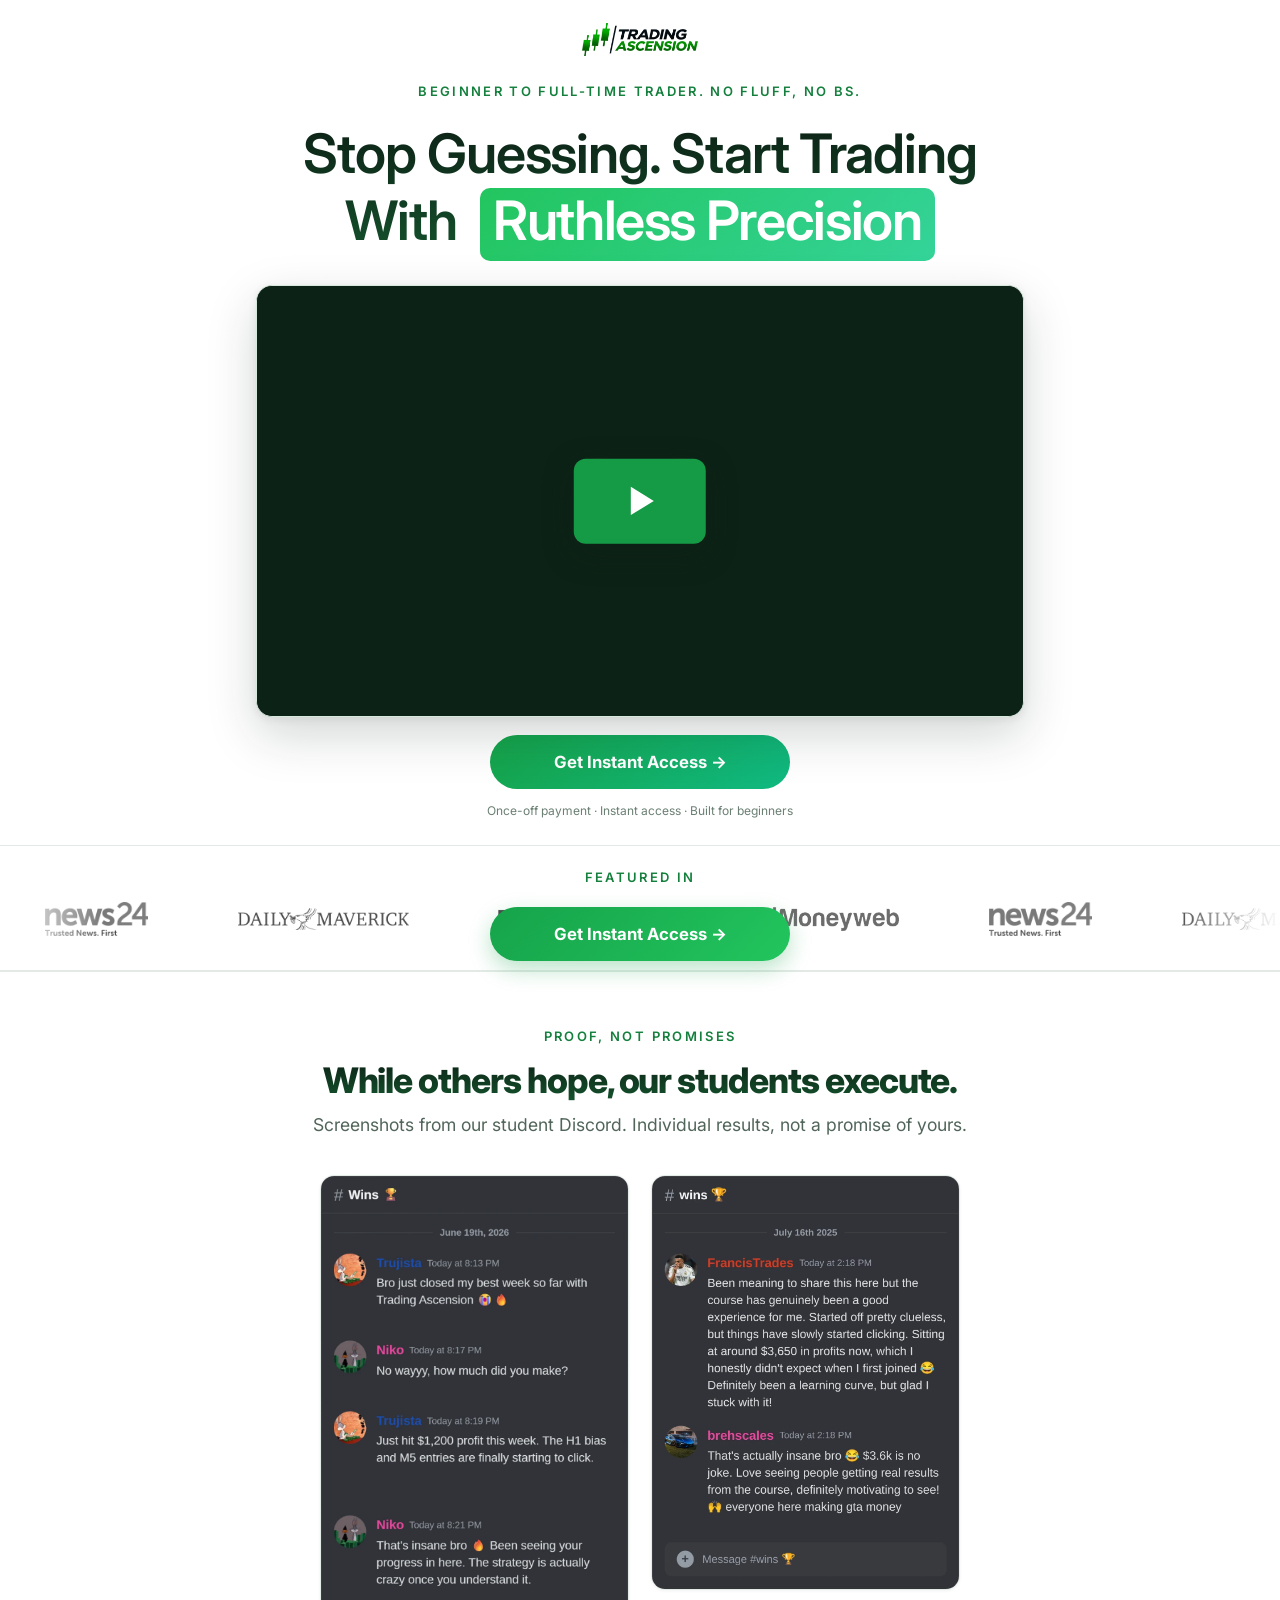
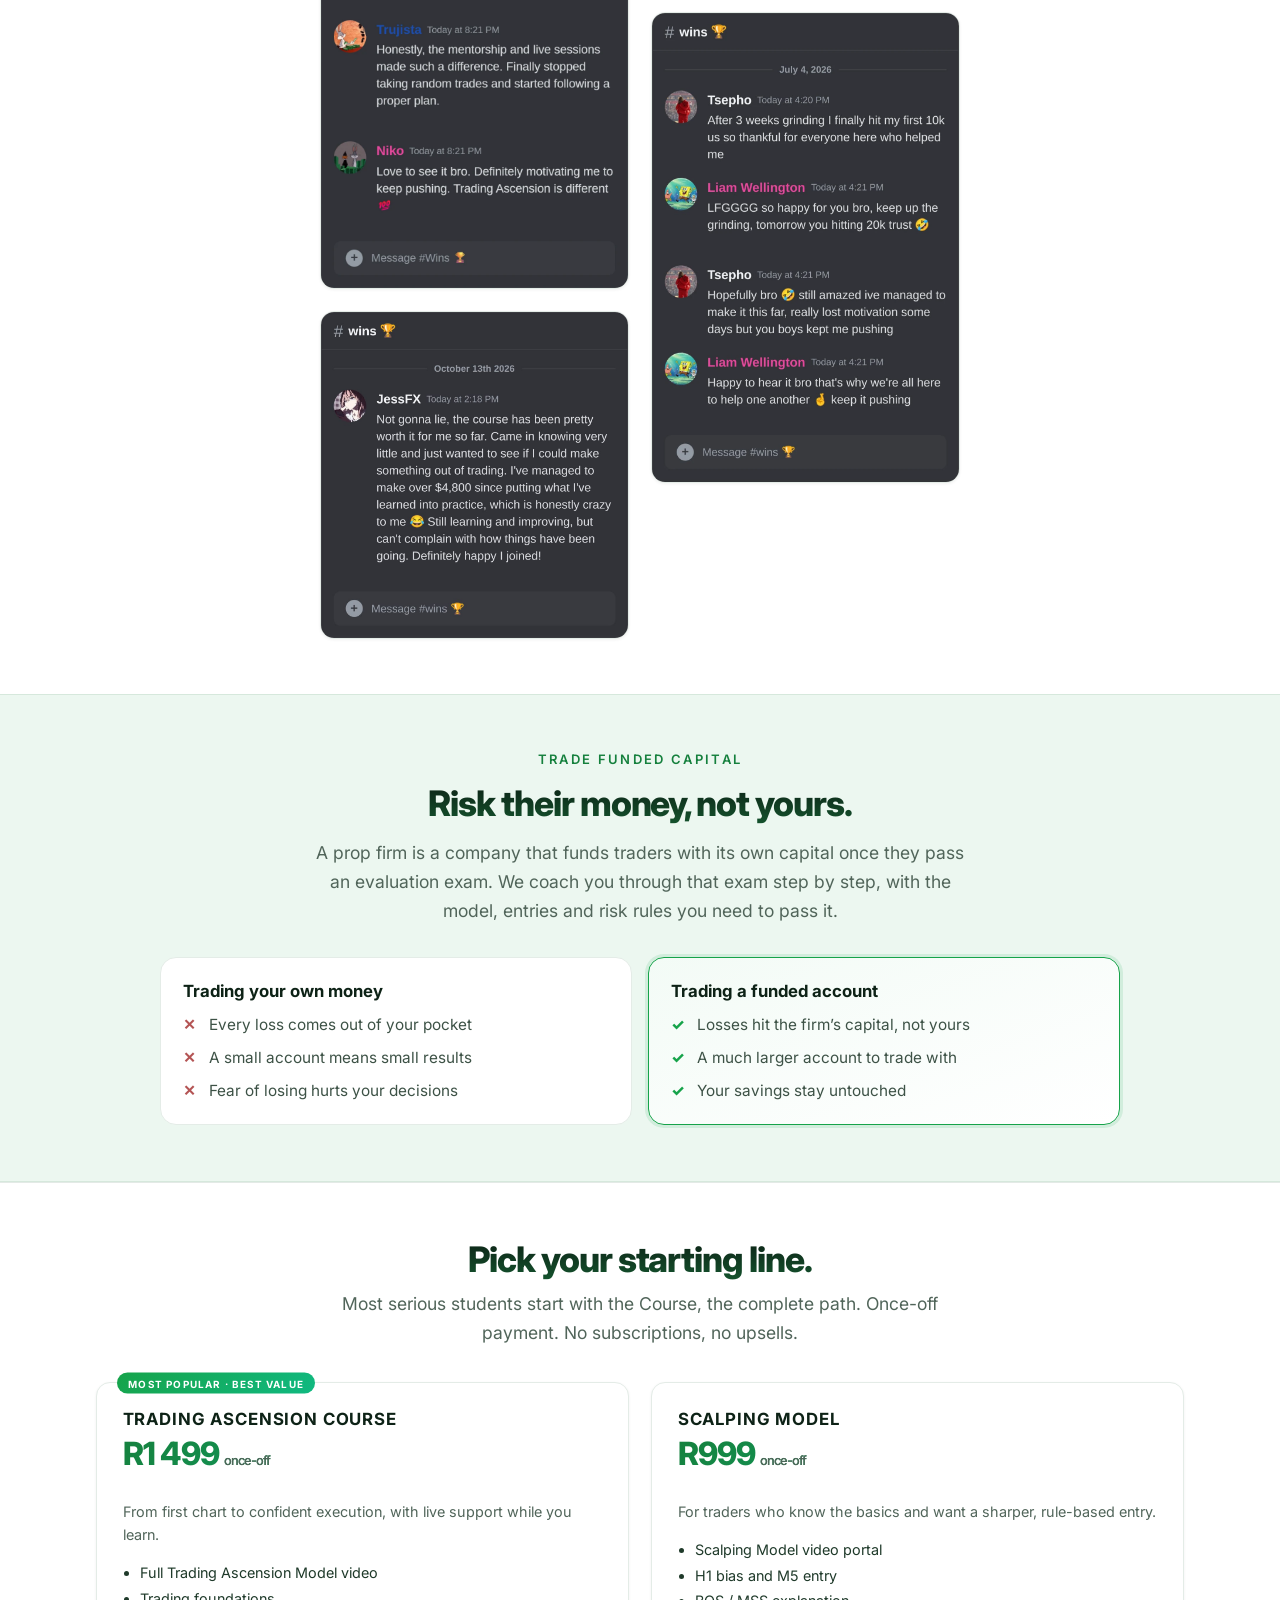
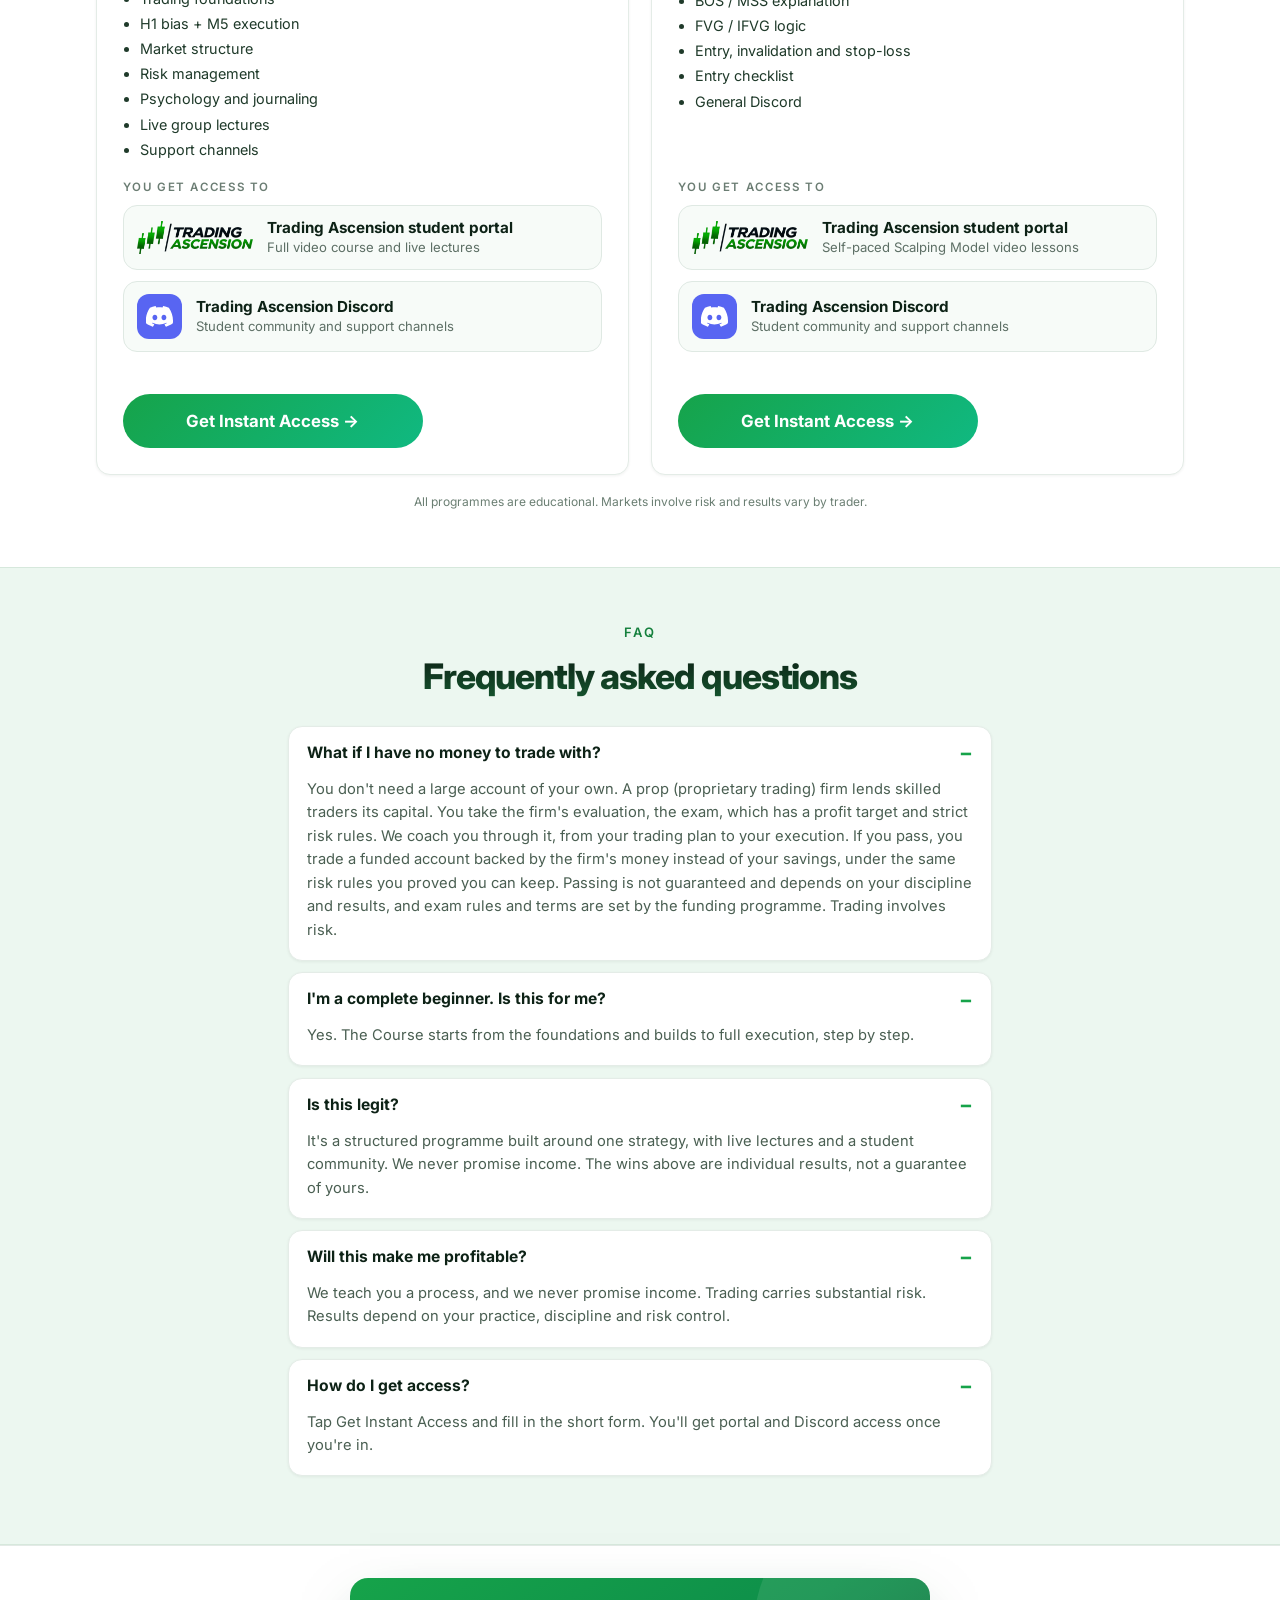
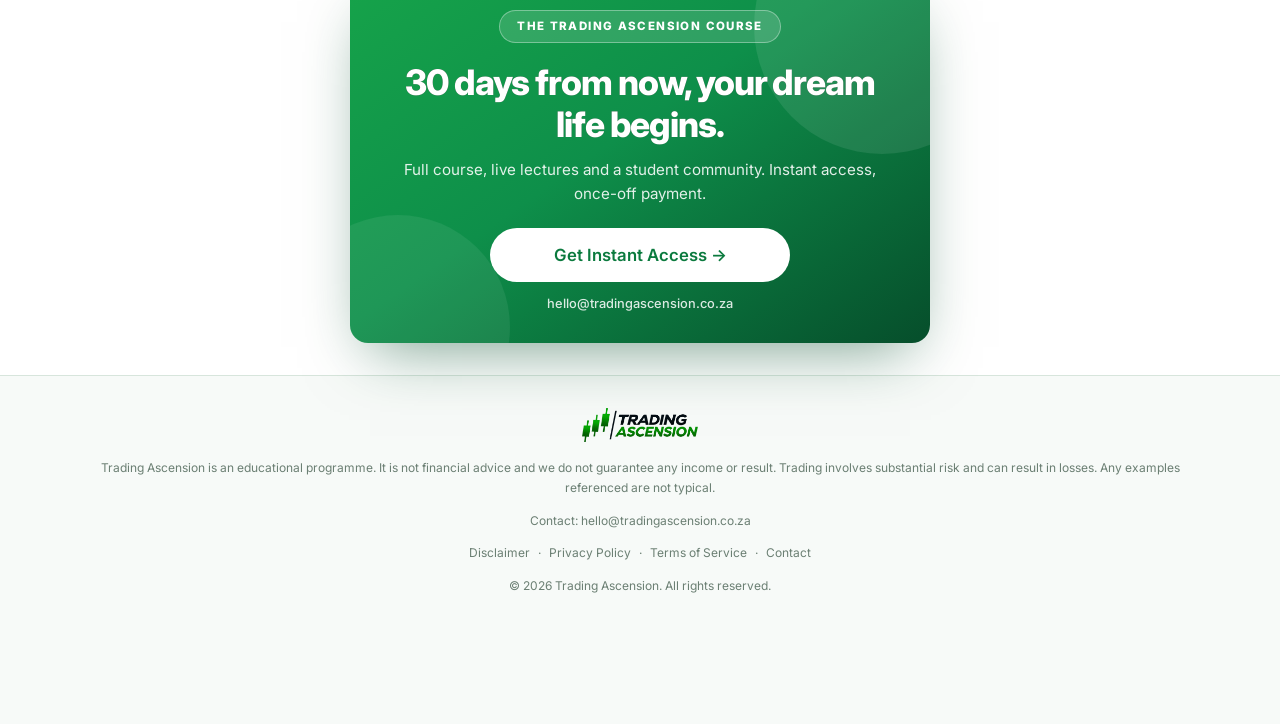
<file: index.html>
<!doctype html>
<html lang="en">
<head>
<meta charset="UTF-8">
<meta name="viewport" content="width=device-width, initial-scale=1.0">
<title>Trading Ascension — Trading Course</title>
<link rel="icon" href="favicon.ico?v=1" sizes="48x48"><link rel="icon" type="image/png" sizes="32x32" href="assets/favicon-32.png?v=1"><link rel="icon" type="image/png" sizes="192x192" href="assets/icon-192.png?v=1"><link rel="apple-touch-icon" href="assets/apple-touch-icon.png?v=1">
<meta name="description" content="Trading Ascension — a trading course built around one clear, repeatable strategy: H1 bias, M5 entries, fixed risk.">
<meta property="og:title" content="Trading Ascension — Trading Course">
<meta property="og:description" content="One repeatable strategy, step-by-step lessons and live support while you learn.">
<link rel="preconnect" href="https://whop.com"><link rel="preconnect" href="https://cdn.whop.com" crossorigin><link rel="dns-prefetch" href="https://whop.com"><link rel="preconnect" href="https://fonts.googleapis.com"><link rel="preconnect" href="https://fonts.gstatic.com" crossorigin><link href="https://fonts.googleapis.com/css2?family=Inter:wght@400;500;600;700;800&display=swap" rel="stylesheet"><link rel="stylesheet" href="glass.css?v=104"><meta name="theme-color" content="#05030a">
<!-- TikTok Pixel Code Start -->
<script>
!function (w, d, t) {
  w.TiktokAnalyticsObject=t;var ttq=w[t]=w[t]||[];ttq.methods=["page","track","identify","instances","debug","on","off","once","ready","alias","group","enableCookie","disableCookie","holdConsent","revokeConsent","grantConsent"],ttq.setAndDefer=function(t,e){t[e]=function(){t.push([e].concat(Array.prototype.slice.call(arguments,0)))}};for(var i=0;i<ttq.methods.length;i++)ttq.setAndDefer(ttq,ttq.methods[i]);ttq.instance=function(t){for(var e=ttq._i[t]||[],n=0;n<ttq.methods.length;n++)ttq.setAndDefer(e,ttq.methods[n]);return e},ttq.load=function(e,n){var r="https://analytics.tiktok.com/i18n/pixel/events.js",o=n&&n.partner;ttq._i=ttq._i||{},ttq._i[e]=[],ttq._i[e]._u=r,ttq._t=ttq._t||{},ttq._t[e]=+new Date,ttq._o=ttq._o||{},ttq._o[e]=n||{};n=document.createElement("script");n.type="text/javascript",n.async=!0,n.src=r+"?sdkid="+e+"&lib="+t;e=document.getElementsByTagName("script")[0];e.parentNode.insertBefore(n,e)};
  ttq.load('DBP585RC77U0QK5QH2MG');
  ttq.page();
}(window, document, 'ttq');
</script>
<!-- TikTok Pixel Code End -->
</head>
<body>
<div class="orbs" aria-hidden="true"><i></i><i></i><i></i></div>
<header class="site-header" id="site-header"><a class="brand" href="#top" aria-label="Trading Ascension home"><img class="ta-logo" src="assets/ta-logo.png" alt="Trading Ascension" width="1249" height="362" decoding="async"></a></header>
<span id="top"></span>

<section class="center hero">
 <div class="wrap">
  <p class="eyebrow">Beginner to full-time trader. No fluff, no BS.</p>
  <h1>Stop Guessing. Start Trading With <span class="accent">Ruthless Precision</span></h1>
  <div class="video"><video id="vsl" playsinline preload="auto" src="assets/vsl.mp4?v=6#t=0.1" aria-label="The Trading Ascension Model, explained"></video></div>
  <div class="cta-row"><a class="btn" href="#programmes" data-goto="programmes">Get Instant Access →</a></div>
  <p class="fine hero-note">Once-off payment · Instant access · Built for beginners</p>
 </div>
</section>

<!-- placeholder press logos: replace with real "featured in" logos only if true -->
<section class="logos" aria-label="Featured in">
 <p class="eyebrow">Featured in</p>
 <div class="marquee"><ul class="track"><li class="lg"><img src="logos/n24.png" alt="News24" data-name="News24" style="--h:34" width="102" height="34" decoding="async"></li><li class="lg"><img src="logos/dm.png" alt="Daily Maverick" data-name="Daily Maverick" style="--h:22" width="66" height="22" decoding="async"></li><li class="lg"><img src="logos/mg.png" alt="Mail &amp; Guardian" data-name="Mail &amp; Guardian" style="--h:24" width="168" height="24" decoding="async"></li><li class="lg"><img src="logos/mw.png" alt="Moneyweb" data-name="Moneyweb" style="--h:24" width="72" height="24" decoding="async"></li><li class="lg" aria-hidden="true"><img src="logos/n24.png" alt="" data-name="News24" style="--h:34" width="102" height="34" decoding="async"></li><li class="lg" aria-hidden="true"><img src="logos/dm.png" alt="" data-name="Daily Maverick" style="--h:22" width="66" height="22" decoding="async"></li><li class="lg" aria-hidden="true"><img src="logos/mg.png" alt="" data-name="Mail &amp; Guardian" style="--h:24" width="168" height="24" decoding="async"></li><li class="lg" aria-hidden="true"><img src="logos/mw.png" alt="" data-name="Moneyweb" style="--h:24" width="72" height="24" decoding="async"></li><li class="lg" aria-hidden="true"><img src="logos/n24.png" alt="" data-name="News24" style="--h:34" width="102" height="34" decoding="async"></li><li class="lg" aria-hidden="true"><img src="logos/dm.png" alt="" data-name="Daily Maverick" style="--h:22" width="66" height="22" decoding="async"></li><li class="lg" aria-hidden="true"><img src="logos/mg.png" alt="" data-name="Mail &amp; Guardian" style="--h:24" width="168" height="24" decoding="async"></li><li class="lg" aria-hidden="true"><img src="logos/mw.png" alt="" data-name="Moneyweb" style="--h:24" width="72" height="24" decoding="async"></li><li class="lg" aria-hidden="true"><img src="logos/n24.png" alt="" data-name="News24" style="--h:34" width="102" height="34" decoding="async"></li><li class="lg" aria-hidden="true"><img src="logos/dm.png" alt="" data-name="Daily Maverick" style="--h:22" width="66" height="22" decoding="async"></li><li class="lg" aria-hidden="true"><img src="logos/mg.png" alt="" data-name="Mail &amp; Guardian" style="--h:24" width="168" height="24" decoding="async"></li><li class="lg" aria-hidden="true"><img src="logos/mw.png" alt="" data-name="Moneyweb" style="--h:24" width="72" height="24" decoding="async"></li><li class="lg" aria-hidden="true"><img src="logos/n24.png" alt="" data-name="News24" style="--h:34" width="102" height="34" decoding="async"></li><li class="lg" aria-hidden="true"><img src="logos/dm.png" alt="" data-name="Daily Maverick" style="--h:22" width="66" height="22" decoding="async"></li><li class="lg" aria-hidden="true"><img src="logos/mg.png" alt="" data-name="Mail &amp; Guardian" style="--h:24" width="168" height="24" decoding="async"></li><li class="lg" aria-hidden="true"><img src="logos/mw.png" alt="" data-name="Moneyweb" style="--h:24" width="72" height="24" decoding="async"></li><li class="lg" aria-hidden="true"><img src="logos/n24.png" alt="" data-name="News24" style="--h:34" width="102" height="34" decoding="async"></li><li class="lg" aria-hidden="true"><img src="logos/dm.png" alt="" data-name="Daily Maverick" style="--h:22" width="66" height="22" decoding="async"></li><li class="lg" aria-hidden="true"><img src="logos/mg.png" alt="" data-name="Mail &amp; Guardian" style="--h:24" width="168" height="24" decoding="async"></li><li class="lg" aria-hidden="true"><img src="logos/mw.png" alt="" data-name="Moneyweb" style="--h:24" width="72" height="24" decoding="async"></li><li class="lg" aria-hidden="true"><img src="logos/n24.png" alt="" data-name="News24" style="--h:34" width="102" height="34" decoding="async"></li><li class="lg" aria-hidden="true"><img src="logos/dm.png" alt="" data-name="Daily Maverick" style="--h:22" width="66" height="22" decoding="async"></li><li class="lg" aria-hidden="true"><img src="logos/mg.png" alt="" data-name="Mail &amp; Guardian" style="--h:24" width="168" height="24" decoding="async"></li><li class="lg" aria-hidden="true"><img src="logos/mw.png" alt="" data-name="Moneyweb" style="--h:24" width="72" height="24" decoding="async"></li><li class="lg" aria-hidden="true"><img src="logos/n24.png" alt="" data-name="News24" style="--h:34" width="102" height="34" decoding="async"></li><li class="lg" aria-hidden="true"><img src="logos/dm.png" alt="" data-name="Daily Maverick" style="--h:22" width="66" height="22" decoding="async"></li><li class="lg" aria-hidden="true"><img src="logos/mg.png" alt="" data-name="Mail &amp; Guardian" style="--h:24" width="168" height="24" decoding="async"></li><li class="lg" aria-hidden="true"><img src="logos/mw.png" alt="" data-name="Moneyweb" style="--h:24" width="72" height="24" decoding="async"></li><li class="lg" aria-hidden="true"><img src="logos/n24.png" alt="" data-name="News24" style="--h:34" width="102" height="34" decoding="async"></li><li class="lg" aria-hidden="true"><img src="logos/dm.png" alt="" data-name="Daily Maverick" style="--h:22" width="66" height="22" decoding="async"></li><li class="lg" aria-hidden="true"><img src="logos/mg.png" alt="" data-name="Mail &amp; Guardian" style="--h:24" width="168" height="24" decoding="async"></li><li class="lg" aria-hidden="true"><img src="logos/mw.png" alt="" data-name="Moneyweb" style="--h:24" width="72" height="24" decoding="async"></li><li class="lg" aria-hidden="true"><img src="logos/n24.png" alt="" data-name="News24" style="--h:34" width="102" height="34" decoding="async"></li><li class="lg" aria-hidden="true"><img src="logos/dm.png" alt="" data-name="Daily Maverick" style="--h:22" width="66" height="22" decoding="async"></li><li class="lg" aria-hidden="true"><img src="logos/mg.png" alt="" data-name="Mail &amp; Guardian" style="--h:24" width="168" height="24" decoding="async"></li><li class="lg" aria-hidden="true"><img src="logos/mw.png" alt="" data-name="Moneyweb" style="--h:24" width="72" height="24" decoding="async"></li><li class="lg" aria-hidden="true"><img src="logos/n24.png" alt="" data-name="News24" style="--h:34" width="102" height="34" decoding="async"></li><li class="lg" aria-hidden="true"><img src="logos/dm.png" alt="" data-name="Daily Maverick" style="--h:22" width="66" height="22" decoding="async"></li><li class="lg" aria-hidden="true"><img src="logos/mg.png" alt="" data-name="Mail &amp; Guardian" style="--h:24" width="168" height="24" decoding="async"></li><li class="lg" aria-hidden="true"><img src="logos/mw.png" alt="" data-name="Moneyweb" style="--h:24" width="72" height="24" decoding="async"></li><li class="lg" aria-hidden="true"><img src="logos/n24.png" alt="" data-name="News24" style="--h:34" width="102" height="34" decoding="async"></li><li class="lg" aria-hidden="true"><img src="logos/dm.png" alt="" data-name="Daily Maverick" style="--h:22" width="66" height="22" decoding="async"></li><li class="lg" aria-hidden="true"><img src="logos/mg.png" alt="" data-name="Mail &amp; Guardian" style="--h:24" width="168" height="24" decoding="async"></li><li class="lg" aria-hidden="true"><img src="logos/mw.png" alt="" data-name="Moneyweb" style="--h:24" width="72" height="24" decoding="async"></li></ul></div>
</section>

<section class="center" id="students">
 <div class="wrap">
  <p class="eyebrow">Proof, not promises</p>
  <h2>While others hope, our students execute.</h2>
  <p class="lead">Screenshots from our student Discord. Individual results, not a promise of yours.</p>
  <div class="proofs">
   <div class="proof-col"><figure class="proof"><img src="proof/discord-4.webp" alt="Student shares their best trading week in the wins channel" width="862" height="2000" decoding="async" onerror="this.parentNode.classList.add('empty');this.remove()"></figure><figure class="proof"><img src="proof/discord-3.png" alt="Student shares over $4,800 since applying the course" width="1080" height="1146" decoding="async" onerror="this.parentNode.classList.add('empty');this.remove()"></figure></div>
   <div class="proof-col"><figure class="proof"><img src="proof/discord-1.webp" alt="Student shares $3,650 in profits in the wins channel" width="1080" height="1455" decoding="async" onerror="this.parentNode.classList.add('empty');this.remove()"></figure><figure class="proof"><img src="proof/discord-2.webp" alt="Student hits first 10k after 3 weeks" width="1047" height="1600" decoding="async" onerror="this.parentNode.classList.add('empty');this.remove()"></figure></div>
  </div>
 </div>
</section>

<section class="win center" id="model">
 <div class="wrap pf">
  <p class="eyebrow reveal" data-anim="fade">Trade funded capital</p>
  <h2 class="reveal" data-anim="fade">Risk their money, not yours.</h2>
  <p class="lead reveal" data-anim="rise">A prop firm is a company that funds traders with its own capital once they pass an evaluation exam. We coach you through that exam step by step, with the model, entries and risk rules you need to pass it.</p>

  <div class="pf-vs reveal" data-anim="rise">
   <div class="pf-col pf-old"><h3>Trading your own money</h3>
    <ul><li>Every loss comes out of your pocket</li><li>A small account means small results</li><li>Fear of losing hurts your decisions</li></ul></div>
   <div class="pf-col pf-new"><h3>Trading a funded account</h3>
    <ul><li>Losses hit the firm&rsquo;s capital, not yours</li><li>A much larger account to trade with</li><li>Your savings stay untouched</li></ul></div>
  </div>
 </div>
</section>
<section class="center" id="programmes">
 <div class="wrap">
  <h2>Pick your starting line.</h2>
  <p class="lead">Most serious students start with the Course, the complete path. Once-off payment. No subscriptions, no upsells.</p>
  <div class="plans two">
   <div class="plan rec"><span class="tag">MOST POPULAR · BEST VALUE</span>
    <h3>TRADING ASCENSION COURSE</h3><div class="price">R1 499 <small>once-off</small></div>
    <p>From first chart to confident execution, with live support while you learn.</p>
    <ul><li>Full Trading Ascension Model video</li><li>Trading foundations</li><li>H1 bias + M5 execution</li><li>Market structure</li><li>Risk management</li><li>Psychology and journaling</li><li>Live group lectures</li><li>Support channels</li></ul><div class="access"><div class="access-label">You get access to</div><div class="ac-item"><span class="ac-ico ac-portal"><img src="assets/ta-logo.png" alt="Trading Ascension" width="1249" height="362"></span><span class="ac-txt"><b>Trading Ascension student portal</b><small>Full video course and live lectures</small></span></div><div class="ac-item"><span class="ac-ico ac-discord"><svg viewBox="0 0 24 24" fill="#fff" aria-hidden="true"><path d="M20.317 4.3698a19.7913 19.7913 0 00-4.8851-1.5152.0741.0741 0 00-.0785.0371c-.211.3753-.4447.8648-.6083 1.2495-1.8447-.2762-3.68-.2762-5.4868 0-.1636-.3933-.4058-.8742-.6177-1.2495a.077.077 0 00-.0785-.037 19.7363 19.7363 0 00-4.8852 1.515.0699.0699 0 00-.0321.0277C.5334 9.0458-.319 13.5799.0992 18.0578a.0824.0824 0 00.0312.0561c2.0528 1.5076 4.0413 2.4228 5.9929 3.0294a.0777.0777 0 00.0842-.0276c.4616-.6304.8731-1.2952 1.226-1.9942a.076.076 0 00-.0416-.1057c-.6528-.2476-1.2743-.5495-1.8722-.8923a.077.077 0 01-.0076-.1277c.1258-.0943.2517-.1923.3718-.2914a.0743.0743 0 01.0776-.0105c3.9278 1.7933 8.18 1.7933 12.0614 0a.0739.0739 0 01.0785.0095c.1202.099.246.1981.3728.2924a.077.077 0 01-.0066.1276 12.2986 12.2986 0 01-1.873.8914.0766.0766 0 00-.0407.1067c.3604.698.7719 1.3628 1.225 1.9932a.076.076 0 00.0842.0286c1.961-.6067 3.9495-1.5219 6.0023-3.0294a.077.077 0 00.0313-.0552c.5004-5.177-.8382-9.6739-3.5485-13.6604a.061.061 0 00-.0312-.0286zM8.02 15.3312c-1.1825 0-2.1569-1.0857-2.1569-2.419 0-1.3332.9555-2.4189 2.157-2.4189 1.2108 0 2.1757 1.0952 2.1568 2.419 0 1.3332-.9555 2.4189-2.1569 2.4189zm7.9748 0c-1.1825 0-2.1569-1.0857-2.1569-2.419 0-1.3332.9554-2.4189 2.1569-2.4189 1.2108 0 2.1757 1.0952 2.1568 2.419 0 1.3332-.946 2.4189-2.1568 2.4189Z"/></svg></span><span class="ac-txt"><b>Trading Ascension Discord</b><small>Student community and support channels</small></span></div></div>
    <a class="btn" href="#contact" data-lead="Trading Ascension Course" data-amount="149900" data-currency="zar">Get Instant Access →</a>
   </div>
   <div class="plan">
    <h3>SCALPING MODEL</h3><div class="price">R999 <small>once-off</small></div>
    <p>For traders who know the basics and want a sharper, rule-based entry.</p>
    <ul><li>Scalping Model video portal</li><li>H1 bias and M5 entry</li><li>BOS / MSS explanation</li><li>FVG / IFVG logic</li><li>Entry, invalidation and stop-loss</li><li>Entry checklist</li><li>General Discord</li></ul><div class="access"><div class="access-label">You get access to</div><div class="ac-item"><span class="ac-ico ac-portal"><img src="assets/ta-logo.png" alt="Trading Ascension" width="1249" height="362"></span><span class="ac-txt"><b>Trading Ascension student portal</b><small>Self-paced Scalping Model video lessons</small></span></div><div class="ac-item"><span class="ac-ico ac-discord"><svg viewBox="0 0 24 24" fill="#fff" aria-hidden="true"><path d="M20.317 4.3698a19.7913 19.7913 0 00-4.8851-1.5152.0741.0741 0 00-.0785.0371c-.211.3753-.4447.8648-.6083 1.2495-1.8447-.2762-3.68-.2762-5.4868 0-.1636-.3933-.4058-.8742-.6177-1.2495a.077.077 0 00-.0785-.037 19.7363 19.7363 0 00-4.8852 1.515.0699.0699 0 00-.0321.0277C.5334 9.0458-.319 13.5799.0992 18.0578a.0824.0824 0 00.0312.0561c2.0528 1.5076 4.0413 2.4228 5.9929 3.0294a.0777.0777 0 00.0842-.0276c.4616-.6304.8731-1.2952 1.226-1.9942a.076.076 0 00-.0416-.1057c-.6528-.2476-1.2743-.5495-1.8722-.8923a.077.077 0 01-.0076-.1277c.1258-.0943.2517-.1923.3718-.2914a.0743.0743 0 01.0776-.0105c3.9278 1.7933 8.18 1.7933 12.0614 0a.0739.0739 0 01.0785.0095c.1202.099.246.1981.3728.2924a.077.077 0 01-.0066.1276 12.2986 12.2986 0 01-1.873.8914.0766.0766 0 00-.0407.1067c.3604.698.7719 1.3628 1.225 1.9932a.076.076 0 00.0842.0286c1.961-.6067 3.9495-1.5219 6.0023-3.0294a.077.077 0 00.0313-.0552c.5004-5.177-.8382-9.6739-3.5485-13.6604a.061.061 0 00-.0312-.0286zM8.02 15.3312c-1.1825 0-2.1569-1.0857-2.1569-2.419 0-1.3332.9555-2.4189 2.157-2.4189 1.2108 0 2.1757 1.0952 2.1568 2.419 0 1.3332-.9555 2.4189-2.1569 2.4189zm7.9748 0c-1.1825 0-2.1569-1.0857-2.1569-2.419 0-1.3332.9554-2.4189 2.1569-2.4189 1.2108 0 2.1757 1.0952 2.1568 2.419 0 1.3332-.946 2.4189-2.1568 2.4189Z"/></svg></span><span class="ac-txt"><b>Trading Ascension Discord</b><small>Student community and support channels</small></span></div></div>
    <a class="btn" href="#contact" data-lead="Scalping Model" data-amount="99900" data-currency="zar">Get Instant Access →</a>
   </div>
  </div>
  <p class="fine">All programmes are educational. Markets involve risk and results vary by trader.</p>
 </div>
</section>

<section class="win center" id="faq">
 <div class="wrap">
  <p class="eyebrow">FAQ</p>
  <h2>Frequently asked questions</h2>
  <div class="faq">
   <details open><summary>What if I have no money to trade with?</summary><p>You don't need a large account of your own. A prop (proprietary trading) firm lends skilled traders its capital. You take the firm's evaluation, the exam, which has a profit target and strict risk rules. We coach you through it, from your trading plan to your execution. If you pass, you trade a funded account backed by the firm's money instead of your savings, under the same risk rules you proved you can keep. Passing is not guaranteed and depends on your discipline and results, and exam rules and terms are set by the funding programme. Trading involves risk.</p></details>
   <details open><summary>I'm a complete beginner. Is this for me?</summary><p>Yes. The Course starts from the foundations and builds to full execution, step by step.</p></details>
   <details open><summary>Is this legit?</summary><p>It's a structured programme built around one strategy, with live lectures and a student community. We never promise income. The wins above are individual results, not a guarantee of yours.</p></details>
   <details open><summary>Will this make me profitable?</summary><p>We teach you a process, and we never promise income. Trading carries substantial risk. Results depend on your practice, discipline and risk control.</p></details>
   <details open><summary>How do I get access?</summary><p>Tap Get Instant Access and fill in the short form. You'll get portal and Discord access once you're in.</p></details>
  </div>
 </div>
</section>

<section class="center contact cta-band" id="contact">
 <div class="wrap final-card">
  <div class="final-eyebrow">The Trading Ascension Course</div>
  <h2 class="final-h">30 days from now, your dream life begins.</h2>
  <p class="final-sub">Full course, live lectures and a student community. Instant access, once-off payment.</p>
  <div class="cta-row"><a class="btn final-btn" href="#programmes" data-goto="programmes">Get Instant Access →</a></div>
  <p class="final-links"><a href="mailto:hello@tradingascension.co.za">hello@tradingascension.co.za</a></p>
 </div>
</section>

<footer class="center">
 <div class="wrap">
  <img class="ta-logo foot-logo" src="assets/ta-logo.png" alt="Trading Ascension" width="1249" height="362" loading="lazy" decoding="async">
  <p>Trading Ascension is an educational programme. It is not financial advice and we do not guarantee any income or result. Trading involves substantial risk and can result in losses. Any examples referenced are not typical.</p>
  <p>Contact: hello@tradingascension.co.za</p>
  <nav><a href="#">Disclaimer</a>·<a href="#">Privacy Policy</a>·<a href="#">Terms of Service</a>·<a href="#contact">Contact</a></nav>
  <p>© 2026 Trading Ascension. All rights reserved.</p>
 </div>
</footer>

<div class="modal" id="lead-modal" aria-hidden="true" role="dialog" aria-modal="true" aria-labelledby="lead-title">
 <div class="modal-bg" data-close></div>
 <div class="modal-card">
  <button class="modal-x" type="button" data-close aria-label="Close">×</button>
  <form id="lead-form" novalidate>
   <p class="eyebrow step">Step 1 of 2</p>
   <h3 id="lead-title">Where should we send your access?</h3>
   <p class="sub">You're 60 seconds from joining <b id="lead-plan"></b>. Add your details and we'll set up your student portal and Discord access.</p>
   <label>Full Name<input name="name" type="text" autocomplete="name" placeholder="Your first and last name" required></label>
   <label>Email Address<input name="email" type="email" autocomplete="email" inputmode="email" placeholder="you@email.com" required></label>
   <label>WhatsApp Number<span class="ph"><select name="cc" aria-label="Country code"><option value="+27">ZA +27</option></select><input name="phone" type="tel" autocomplete="tel-national" inputmode="tel" placeholder="082 123 4567" maxlength="16" required></span></label>
   <button class="btn submit" type="submit">Go to Step #2 →</button>
   <p class="fine">🔒 Secure &amp; encrypted. We respect your privacy.<br>We'll only use your details to contact you about your order.</p>
  </form>
  <div id="lead-pay" hidden></div>
  <div id="lead-done" hidden>
   <div class="tick">✓</div>
   <h3>Thanks, <span id="lead-name"></span>!</h3>
   <p class="sub">We've got your details and will be in touch shortly. To speed things up, message us on WhatsApp now.</p>
   <a class="btn" id="lead-wa" href="#" target="_blank" rel="noopener">Continue on WhatsApp ↗</a><br>
   <button class="link" type="button" data-close>Close</button>
  </div>
 </div>
</div><div class="sticky-join" id="sticky-join" aria-hidden="true">
 <button class="btn submit" type="button" data-goto="programmes" tabindex="-1">Get Instant Access →</button>
</div>
<script>
(function(){var s=document.getElementById('sticky-join');var on=false;
var fb=document.querySelector('.final-btn');
function upd(){var r=fb?fb.getBoundingClientRect():null;var seen=r&&r.top<window.innerHeight&&r.bottom>0;var show=window.scrollY>240&&!seen&&!document.body.classList.contains('modal-open')&&!document.querySelector('.checkout.open')&&!document.querySelector('#lead-modal.open');
if(show!==on){on=show;s.classList.toggle('show',show);s.setAttribute('aria-hidden',show?'false':'true');s.querySelector('button').tabIndex=show?0:-1;}}
window.addEventListener('scroll',upd,{passive:true});setInterval(upd,400);})();
</script><script src="main.js?v=115"></script>
</body>
</html>
</file>
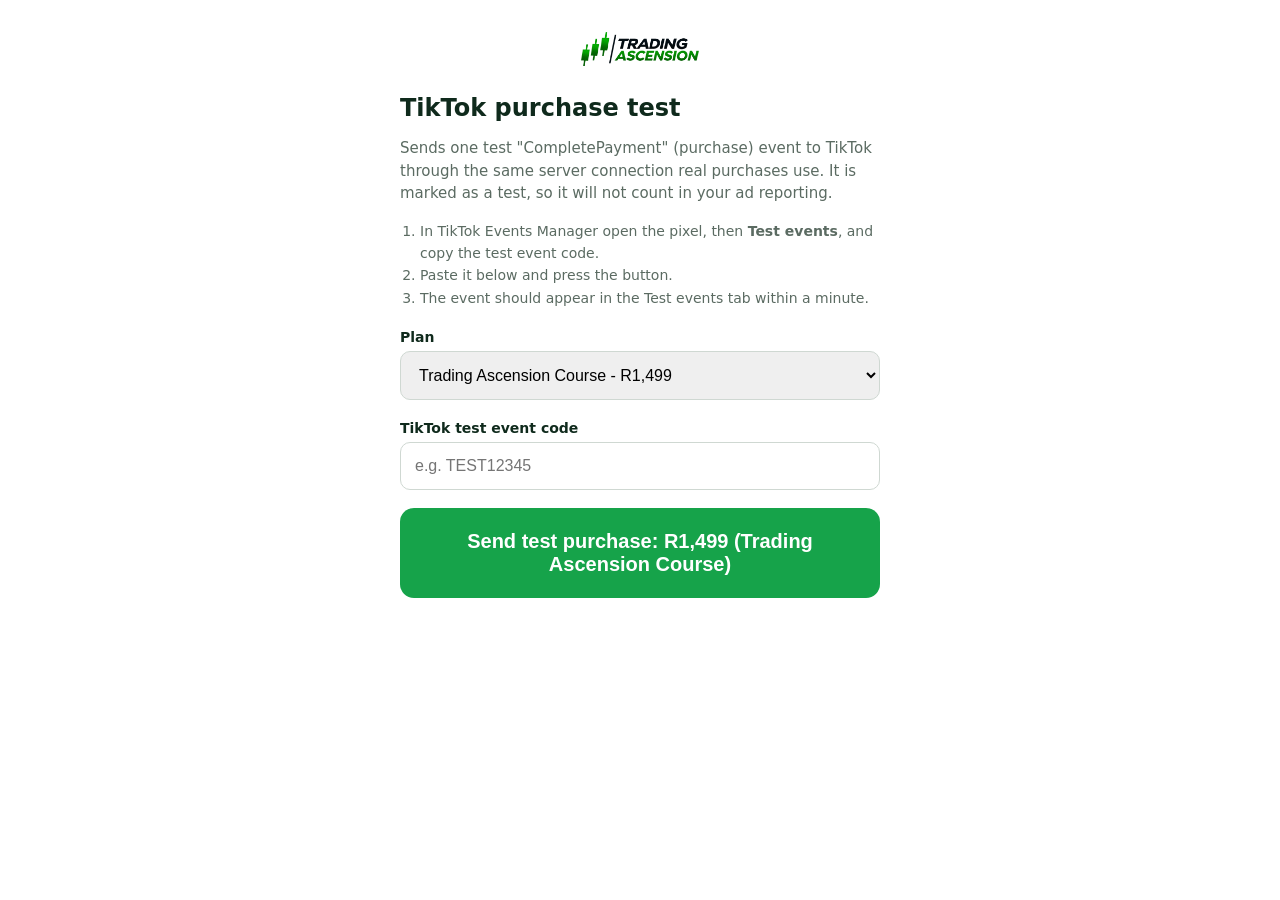
<file: tiktok-test.html>
<!doctype html>
<html lang="en"><head>
<meta charset="utf-8"><meta name="viewport" content="width=device-width,initial-scale=1">
<meta name="robots" content="noindex"><title>TikTok purchase test</title>
<style>
body{margin:0;font-family:Inter,system-ui,sans-serif;background:#fff;color:#0f2a1c;display:flex;justify-content:center;padding:32px 20px}
main{max-width:480px;width:100%}
img{height:34px;display:block;margin:0 auto 28px}
h1{font-size:24px;margin:0 0 8px}p{color:#5b6b62;line-height:1.5;font-size:15px}
ol{color:#5b6b62;font-size:14px;line-height:1.6;padding-left:20px}
label{display:block;font-weight:600;font-size:14px;margin:20px 0 6px}
select,input{width:100%;box-sizing:border-box;padding:14px;font-size:16px;border:1px solid #cfd8d2;border-radius:10px}
button{width:100%;margin-top:18px;padding:22px 16px;font-size:20px;font-weight:700;color:#fff;background:#16a34a;border:0;border-radius:14px;cursor:pointer}
button:disabled{opacity:.6;cursor:wait}
#out{margin-top:20px;padding:14px;border-radius:10px;font-size:14px;white-space:pre-wrap;word-break:break-word;display:none}
.ok{background:#e8f7ee;color:#0b5d2a}.err{background:#fdecec;color:#8a1c1c}
</style></head><body><main>
<img src="assets/ta-logo.png" alt="Trading Ascension">
<h1>TikTok purchase test</h1>
<p>Sends one test "CompletePayment" (purchase) event to TikTok through the same server connection real purchases use. It is marked as a test, so it will not count in your ad reporting.</p>
<ol><li>In TikTok Events Manager open the pixel, then <b>Test events</b>, and copy the test event code.</li><li>Paste it below and press the button.</li><li>The event should appear in the Test events tab within a minute.</li></ol>
<label for="plan">Plan</label>
<select id="plan"><option value="Trading Ascension Course" data-p="1,499">Trading Ascension Course - R1,499</option><option value="Scalping Model" data-p="999">Scalping Model - R999</option></select>
<label for="code">TikTok test event code</label>
<input id="code" placeholder="e.g. TEST12345" autocomplete="off">
<button id="go" type="button">Send test purchase to TikTok</button>
<div id="out"></div>
</main>
<script>
(function(){
  var URL='https://fbitbdhcimuiupptrwev.supabase.co/functions/v1/tiktok-test';
  function label(){var o=plan.options[plan.selectedIndex];go.textContent='Send test purchase: R'+o.getAttribute('data-p')+' ('+o.value+')'}
  var code=document.getElementById('code'),plan=document.getElementById('plan'),go=document.getElementById('go'),out=document.getElementById('out');
  plan.addEventListener('change',label);label();
  try{code.value=localStorage.getItem('ta_tt_code')||''}catch(_){}
  var show=function(c,t){out.className=c;out.style.display='block';out.textContent=t};
  go.addEventListener('click',function(){
    var v=code.value.trim(); if(!v){show('err','Paste the test event code first.');return}
    try{localStorage.setItem('ta_tt_code',v)}catch(_){}
    var m=document.cookie.match(/(?:^|; )_ttp=([^;]+)/), q=new URLSearchParams(location.search);
    go.disabled=true; go.textContent='Sending…';
    fetch(URL,{method:'POST',headers:{'Content-Type':'application/json'},body:JSON.stringify({test_event_code:v,plan:plan.value,ttclid:q.get('ttclid')||undefined,ttp:m?decodeURIComponent(m[1]):undefined,user_agent:navigator.userAgent})})
    .then(function(r){return r.json()}).then(function(j){
      if(j.ok) show('ok','Sent. TikTok accepted the test purchase.\nEvent id: '+j.event_id+'\nNow check Events Manager > Test events.');
      else show('err','TikTok did not accept it.\n'+(j.error||JSON.stringify(j.tiktok)));
    }).catch(function(e){show('err','Could not reach the server: '+e)}).then(function(){go.disabled=false;label()});
  });
})();
</script></body></html>
</file>
<file: glass.css>
:root{
  --bg:#05030a;--ink:#f4f1fb;--mute:#a9a3bd;--p1:#8b5cf6;--p2:#c026d3;--p3:#6d28d9;
  --glass:rgba(255,255,255,.055);--glass-2:rgba(255,255,255,.09);--edge:rgba(255,255,255,.14);
  --ease:cubic-bezier(.21,.47,.32,.98);
}
*{box-sizing:border-box}
html{scroll-behavior:smooth}
html,body{margin:0;background:var(--bg);color:var(--ink);font-family:"Inter",-apple-system,BlinkMacSystemFont,"Segoe UI",Roboto,Helvetica,Arial,sans-serif;-webkit-font-smoothing:antialiased}
a{color:inherit}
body{overflow-x:hidden}

/* ambient liquid orbs behind everything */
.orbs{position:fixed;inset:0;z-index:-1;overflow:hidden;pointer-events:none}
.orbs i{position:absolute;border-radius:50%;filter:blur(90px);opacity:.55;animation:drift 22s ease-in-out infinite alternate}
.orbs i:nth-child(1){width:42rem;height:42rem;background:radial-gradient(circle,var(--p1),transparent 65%);top:-12rem;left:-10rem}
.orbs i:nth-child(2){width:36rem;height:36rem;background:radial-gradient(circle,var(--p2),transparent 65%);top:30%;right:-12rem;animation-duration:28s;opacity:.38}
.orbs i:nth-child(3){width:32rem;height:32rem;background:radial-gradient(circle,var(--p3),transparent 65%);bottom:-10rem;left:20%;animation-duration:32s}
@keyframes drift{to{transform:translate3d(6rem,4rem,0) scale(1.15)}}

.wrap{max-width:64rem;margin:0 auto;padding:0 1rem}
section{padding:3.5rem 0}
.center{text-align:center}

/* floating glass header */
.site-header{position:fixed;top:12px;left:50%;transform:translateX(-50%);z-index:30;width:min(46rem,calc(100% - 24px));display:flex;align-items:center;justify-content:space-between;gap:1rem;padding:.55rem .6rem .55rem 1.1rem;border-radius:999px;border:1px solid transparent;transition:background .35s var(--ease),border-color .35s var(--ease),backdrop-filter .35s,box-shadow .35s}
.site-header.scrolled{background:rgba(20,12,36,.5);border-color:var(--edge);backdrop-filter:blur(22px) saturate(170%);-webkit-backdrop-filter:blur(22px) saturate(170%);box-shadow:0 10px 40px rgba(0,0,0,.45),inset 0 1px 0 rgba(255,255,255,.18)}
.brand{font-weight:800;letter-spacing:-.02em;text-decoration:none}
.brand span{color:var(--p1)}
.site-header nav{display:flex;gap:1.1rem;font-size:.8rem;color:var(--mute)}
.site-header nav a{text-decoration:none;transition:color .2s}
.site-header nav a:hover{color:#fff}
.site-header .mini{font-size:.75rem;font-weight:700;padding:.5rem 1rem;border-radius:999px;background:linear-gradient(135deg,var(--p1),var(--p2));text-decoration:none;color:#fff}
@media(max-width:600px){.site-header nav{display:none}}

.eyebrow{color:#c4b5fd;font-weight:600;font-size:12px;letter-spacing:.18em;text-transform:uppercase;margin:0 0 1rem}
h1{font-size:1.9rem;line-height:1.12;letter-spacing:-.035em;margin:0 0 .9rem;font-weight:800}
h2{font-size:1.6rem;line-height:1.15;letter-spacing:-.03em;margin:0 0 .6rem;font-weight:800}
h1,h2{background:linear-gradient(180deg,#fff,#cfc6ea);-webkit-background-clip:text;background-clip:text;color:transparent}
.accent{background:linear-gradient(135deg,var(--p1),var(--p2));-webkit-background-clip:border-box;background-clip:border-box;color:#fff;-webkit-text-fill-color:#fff;border-radius:10px;padding:.02em .24em;white-space:nowrap;box-shadow:0 0 38px rgba(139,92,246,.55),inset 0 1px 0 rgba(255,255,255,.35)}
.lead{color:var(--mute);max-width:42rem;margin:0 auto 1.4rem;font-size:1rem;line-height:1.65}

/* ---- liquid glass surface ---- */
.glass,.pill,.video,.win-card,.stat,.plan,.card,.chip,.say div{
  position:relative;background:linear-gradient(145deg,rgba(255,255,255,.10),rgba(255,255,255,.03));
  border:1px solid var(--edge);backdrop-filter:blur(24px) saturate(180%);-webkit-backdrop-filter:blur(24px) saturate(180%);
  box-shadow:0 18px 50px rgba(0,0,0,.45),inset 0 1px 0 rgba(255,255,255,.28),inset 0 -1px 0 rgba(255,255,255,.05);
  overflow:hidden;
}
/* specular highlight that follows the cursor */
.win-card::before,.plan::before,.card::before,.video::before,.stat::before{
  content:"";position:absolute;inset:0;pointer-events:none;opacity:0;transition:opacity .4s;
  background:radial-gradient(18rem circle at var(--mx,50%) var(--my,0%),rgba(196,170,255,.22),transparent 60%)}
.win-card:hover::before,.plan:hover::before,.card:hover::before,.video:hover::before,.stat:hover::before{opacity:1}
.plan,.card,.win-card,.stat,.chip,.say div{transition:transform .5s var(--ease),border-color .3s,box-shadow .4s}
.plan:hover,.card:hover,.win-card:hover,.say div:hover{transform:translateY(-4px);border-color:rgba(196,170,255,.4);box-shadow:0 24px 60px rgba(109,40,217,.28),inset 0 1px 0 rgba(255,255,255,.35)}

.pill{display:inline-flex;gap:.6rem;align-items:center;border-radius:999px;padding:.45rem 1rem;font-size:.8rem;margin-bottom:1.5rem;color:var(--mute)}
.pill b{color:#c4b5fd}
.video{max-width:48rem;margin:0 auto;aspect-ratio:16/9;border-radius:1.4rem;display:flex;flex-direction:column;align-items:center;justify-content:center;gap:.5rem;font-weight:700;font-size:clamp(1.1rem,3vw,1.8rem);background:radial-gradient(circle at 25% 20%,rgba(139,92,246,.5),transparent 45%),radial-gradient(circle at 85% 85%,rgba(192,38,211,.4),transparent 45%),rgba(255,255,255,.04)}
.video small{font-weight:500;font-size:.75rem;letter-spacing:.18em;color:var(--mute)}
.video::after{content:"\25B6";position:absolute;bottom:1.2rem;right:1.4rem;width:2.8rem;height:2.8rem;border-radius:50%;display:flex;align-items:center;justify-content:center;background:rgba(255,255,255,.14);border:1px solid var(--edge);font-size:.9rem;padding-left:.15rem}

.btn{display:inline-block;background:linear-gradient(135deg,var(--p1),var(--p2));color:#fff;text-decoration:none;font-weight:700;padding:.95rem 1.9rem;border-radius:999px;box-shadow:0 10px 34px rgba(139,92,246,.5),inset 0 1px 0 rgba(255,255,255,.4);margin-top:1.6rem;transition:transform .35s var(--ease),box-shadow .35s,filter .3s}
.btn:hover{transform:translateY(-3px) scale(1.02);box-shadow:0 16px 44px rgba(139,92,246,.65),inset 0 1px 0 rgba(255,255,255,.5);filter:brightness(1.08)}

.win{background:linear-gradient(180deg,transparent,rgba(139,92,246,.07),transparent)}
.win-card{max-width:40rem;margin:1.6rem auto 0;border-radius:1.4rem;padding:1.9rem}
.stats{display:grid;grid-template-columns:1fr 1fr;gap:1rem;margin:1.25rem 0}
.stat{border-radius:1rem;padding:1rem}
.stat b{display:block;font-size:1.9rem;letter-spacing:-.03em;background:linear-gradient(135deg,#c4b5fd,#e879f9);-webkit-background-clip:text;background-clip:text;color:transparent}
.stat span{font-size:.8rem;color:var(--mute)}
.quote{font-style:italic;color:#ddd6f3;margin:1rem 0 0}
.fine{font-size:.75rem;color:#8a84a0;line-height:1.6;max-width:44rem;margin:1.1rem auto 0}

.plans{display:grid;gap:1.4rem;margin-top:2.2rem;text-align:left}
.plan{border-radius:1.4rem;padding:1.6rem}
.plan.rec{border-color:rgba(167,139,250,.65);box-shadow:0 22px 70px rgba(139,92,246,.3),inset 0 1px 0 rgba(255,255,255,.35)}
.tag{position:absolute;top:0;left:1.25rem;transform:translateY(-50%);background:linear-gradient(135deg,var(--p1),var(--p2));color:#fff;font-size:.62rem;font-weight:700;letter-spacing:.12em;padding:.28rem .7rem;border-radius:999px;z-index:2}
.plan{overflow:visible}
.plan h3{margin:0;font-size:1.05rem;letter-spacing:.05em}
.price{font-size:2rem;font-weight:800;letter-spacing:-.03em;background:linear-gradient(135deg,#c4b5fd,#e879f9);-webkit-background-clip:text;background-clip:text;color:transparent;margin:.3rem 0 .8rem}
.price s{font-size:1rem;color:#7d7794;font-weight:500;margin-right:.4rem;-webkit-text-fill-color:#7d7794}
.price small{font-size:.8rem;color:var(--mute);font-weight:500;-webkit-text-fill-color:var(--mute)}
.plan p{color:var(--mute);font-size:.9rem;line-height:1.6}
.plan h4{font-size:.68rem;letter-spacing:.16em;color:#c4b5fd;margin:1.1rem 0 .4rem}
.plan ul{margin:0;padding-left:1.1rem;font-size:.9rem;line-height:1.75;color:#d9d3ec}
.meta{display:flex;gap:1.5rem;font-size:.72rem;margin-top:1rem;color:var(--mute)}
.meta b{display:block;color:var(--ink);letter-spacing:.06em}
.plan .not{font-size:.8rem;color:#8a84a0;font-style:italic}

.cards{display:grid;gap:1.1rem;margin-top:2.2rem;text-align:left}
.card{border-radius:1.2rem;padding:1.3rem;display:flex;gap:1rem}
.av{flex:none;width:3rem;height:3rem;border-radius:50%;background:linear-gradient(135deg,var(--p1),var(--p2));color:#fff;display:flex;align-items:center;justify-content:center;font-weight:700;font-size:.85rem;box-shadow:0 0 22px rgba(139,92,246,.5),inset 0 1px 0 rgba(255,255,255,.4)}
.card h3{margin:0;font-size:1rem}
.card .r{color:#c4b5fd;font-weight:700;font-size:.9rem;margin:.2rem 0 .5rem}
.card p{margin:0;color:var(--mute);font-size:.88rem;line-height:1.65}
.chips{display:flex;flex-wrap:wrap;gap:.7rem;justify-content:center;margin-top:1.5rem}
.chip{border-radius:999px;padding:.55rem 1.1rem;font-size:.85rem}
.chip span{color:#c4b5fd;font-size:.62rem;font-weight:700;letter-spacing:.1em;margin-left:.4rem}
.say{display:grid;gap:1rem;margin-top:1.6rem}
.say div{border-radius:1rem;padding:1.1rem}
.say small{color:var(--mute)}
.principle{font-size:1.5rem;font-weight:700;letter-spacing:-.02em;max-width:36rem;margin:0 auto;line-height:1.3}
.contact a{color:#c4b5fd;font-weight:600;text-decoration:none}
.contact .btn{color:#fff}
.contact p{margin:.4rem 0}
footer{border-top:1px solid var(--edge);padding:2rem 0 3rem;font-size:.75rem;color:#8a84a0;line-height:1.7}
footer nav a{margin:0 .5rem;text-decoration:none}


@media(min-width:768px){
 h1{font-size:3.1rem}h2{font-size:2.2rem}.lead{font-size:1.1rem}.eyebrow{font-size:13px}
 .plans{grid-template-columns:repeat(3,1fr)}
 .cards{grid-template-columns:1fr 1fr}
 .say{grid-template-columns:repeat(3,1fr)}
}
@media(prefers-reduced-motion:reduce){
 .reveal,.reveal *{opacity:1!important;transform:none!important;filter:none!important;transition:none!important}
 .orbs i{animation:none}
 html{scroll-behavior:auto}
}

/* ---------- scroll-in animations ---------- */
.reveal{--d:0ms;opacity:0;transition:opacity .5s var(--ease) var(--d),transform .5s var(--ease) var(--d)}
.reveal.visible{opacity:1;transform:none;filter:none}
/* calmer set: just a soft fade with a short rise */
[data-anim]{transform:translateY(8px)}
[data-anim=fade]{transform:none}
/* after the intro, hand control back to hover effects */
.reveal.done{transition:transform .5s var(--ease),border-color .3s,box-shadow .4s;transition-delay:0s}
/* ---------- hero glyph background ---------- */
.hero{position:relative;overflow:hidden}
.hero #glyphs{position:absolute;inset:0;width:100%;height:100%;z-index:0;pointer-events:none;-webkit-mask-image:linear-gradient(180deg,#000 70%,transparent);mask-image:linear-gradient(180deg,#000 70%,transparent)}
.hero .wrap{position:relative;z-index:1}

/* ---------- lead popup ---------- */
.modal{position:fixed;inset:0;z-index:100;display:flex;align-items:center;justify-content:center;padding:16px;visibility:hidden;opacity:0;transition:opacity .35s var(--ease),visibility .35s}
.modal.open{visibility:visible;opacity:1}
.modal-bg{position:absolute;inset:0;background:rgba(3,1,8,.65);backdrop-filter:blur(10px);-webkit-backdrop-filter:blur(10px)}
.modal-card{position:relative;width:min(26rem,100%);max-height:calc(100vh - 32px);overflow:auto;border-radius:1.5rem;padding:2rem 1.7rem 1.6rem;text-align:left;
 background:linear-gradient(145deg,rgba(255,255,255,.12),rgba(255,255,255,.04)),rgba(18,10,34,.7);border:1px solid var(--edge);backdrop-filter:blur(28px) saturate(180%);-webkit-backdrop-filter:blur(28px) saturate(180%);
 box-shadow:0 30px 90px rgba(0,0,0,.6),0 0 80px rgba(139,92,246,.25),inset 0 1px 0 rgba(255,255,255,.3);transform:translateY(30px) scale(.95);transition:transform .5s var(--ease)}
.modal.open .modal-card{transform:none}
.modal-x{position:absolute;top:.8rem;right:1rem;background:none;border:0;color:var(--mute);font-size:1.7rem;line-height:1;cursor:pointer;padding:.2rem .5rem}
.modal-x:hover{color:#fff}
.modal h3{margin:0 0 .4rem;font-size:1.5rem;letter-spacing:-.02em}
.modal .sub{color:var(--mute);font-size:.9rem;line-height:1.55;margin:0 0 1.2rem}
.modal .sub b{color:#c4b5fd}
.modal label{display:block;font-size:.75rem;font-weight:600;letter-spacing:.06em;color:var(--mute);text-transform:uppercase;margin-bottom:.9rem}
.modal input{display:block;width:100%;margin-top:.4rem;padding:.85rem 1rem;font:inherit;font-size:1rem;text-transform:none;letter-spacing:0;color:var(--ink);background:rgba(255,255,255,.06);border:1px solid var(--edge);border-radius:.8rem;outline:none;transition:border-color .25s,box-shadow .25s}
.modal input::placeholder{color:#6f6988}
.modal input:focus{border-color:var(--p1);box-shadow:0 0 0 3px rgba(139,92,246,.3)}
.modal input.bad{border-color:#f87171;box-shadow:0 0 0 3px rgba(248,113,113,.2)}
.modal .btn{width:100%;text-align:center;border:0;font:inherit;font-weight:700;cursor:pointer;margin-top:.6rem}
.modal .fine{text-align:center;margin-top:.9rem}
.modal [hidden]{display:none}
#lead-done{text-align:center}
.tick{width:3.4rem;height:3.4rem;margin:0 auto 1rem;border-radius:50%;display:flex;align-items:center;justify-content:center;font-size:1.6rem;background:linear-gradient(135deg,var(--p1),var(--p2));box-shadow:0 0 30px rgba(139,92,246,.6)}
#lead-done .btn{display:block;text-decoration:none}
.link{background:none;border:0;color:var(--mute);margin-top:1rem;cursor:pointer;font:inherit;font-size:.85rem;text-decoration:underline}
/* payment step */
#lead-pay{display:flex;flex-direction:column;gap:.9rem}#lead-pay[hidden]{display:none}#pay-mount{display:flex;flex-direction:column;gap:.9rem;min-height:120px}.pay-load{color:rgba(255,255,255,.6);font-size:.9rem;text-align:center;padding:1.5rem 0}.pay-err{color:#fda4af;font-size:.85rem;margin:0}

/* ================= white + green theme ================= */
:root{--bg:#ffffff;--ink:#0d2216;--mute:#51655a;--p1:#16a34a;--p2:#10b981;--p3:#86efac;--glass:rgba(255,255,255,.7);--edge:rgba(22,101,52,.14)}
.orbs i{animation:none;opacity:.35;filter:blur(110px)}
.orbs i:nth-child(1){background:radial-gradient(circle,#bbf7d0,transparent 65%)}
.orbs i:nth-child(2){background:radial-gradient(circle,#d1fae5,transparent 65%);opacity:.5}
.orbs i:nth-child(3){background:radial-gradient(circle,#dcfce7,transparent 65%)}
.site-header.scrolled{background:rgba(255,255,255,.72);box-shadow:0 8px 30px rgba(22,101,52,.12),inset 0 1px 0 #fff}
.site-header nav a:hover{color:var(--p1)}
.site-header .mini,.btn,.tag,.av,.tick{background:linear-gradient(135deg,#16a34a,#10b981);color:#fff}
.eyebrow,.pill b,.card .r,.chip span,.plan h4,.modal .sub b,.contact a{color:#15803d}
h1,h2{background:linear-gradient(180deg,#0d2216,#14532d);-webkit-background-clip:text;background-clip:text;color:transparent}
.accent{background:linear-gradient(135deg,#16a34a,#10b981);box-shadow:0 8px 28px rgba(22,163,74,.35),inset 0 1px 0 rgba(255,255,255,.4)}
.glass,.pill,.video,.win-card,.stat,.plan,.card,.chip,.say div{background:linear-gradient(145deg,rgba(255,255,255,.92),rgba(240,253,244,.6));box-shadow:0 14px 40px rgba(22,101,52,.10),inset 0 1px 0 #fff,inset 0 -1px 0 rgba(22,101,52,.05)}
.win-card::before,.plan::before,.card::before,.video::before,.stat::before{background:radial-gradient(18rem circle at var(--mx,50%) var(--my,0%),rgba(74,222,128,.16),transparent 60%)}
.plan:hover,.card:hover,.win-card:hover,.say div:hover{border-color:rgba(22,163,74,.45);box-shadow:0 20px 50px rgba(22,163,74,.18),inset 0 1px 0 #fff}
.plan.rec{border-color:rgba(22,163,74,.65);box-shadow:0 20px 60px rgba(22,163,74,.2),inset 0 1px 0 #fff}
.video{background:radial-gradient(circle at 25% 20%,rgba(74,222,128,.35),transparent 45%),radial-gradient(circle at 85% 85%,rgba(16,185,129,.25),transparent 45%),#fff}
.video::after{background:rgba(22,163,74,.12);color:#15803d}
.btn{box-shadow:0 10px 28px rgba(22,163,74,.38),inset 0 1px 0 rgba(255,255,255,.4)}
.btn:hover{box-shadow:0 14px 36px rgba(22,163,74,.5),inset 0 1px 0 rgba(255,255,255,.5)}
.win{background:linear-gradient(180deg,transparent,rgba(187,247,208,.3),transparent)}
.stat b,.price{background:linear-gradient(135deg,#15803d,#10b981);-webkit-background-clip:text;background-clip:text;color:transparent}
.quote,.plan ul{color:#1f3a2a}
.fine,.plan .not,footer{color:#6b7f73}
.price s{color:#8aa093;-webkit-text-fill-color:#8aa093}
.av{box-shadow:0 6px 18px rgba(22,163,74,.35),inset 0 1px 0 rgba(255,255,255,.4)}
.contact .btn{color:#fff}
.modal-bg{background:rgba(13,34,22,.35)}
.modal-card{background:linear-gradient(145deg,rgba(255,255,255,.95),rgba(240,253,244,.85));box-shadow:0 30px 80px rgba(13,34,22,.25),0 0 60px rgba(22,163,74,.12),inset 0 1px 0 #fff}
.modal-x:hover{color:var(--p1)}
.modal input{background:#fff;color:var(--ink)}
.modal input::placeholder{color:#93a79b}
.modal input:focus{border-color:var(--p1);box-shadow:0 0 0 3px rgba(22,163,74,.22)}
.tick{box-shadow:0 0 24px rgba(22,163,74,.45)}
.pay-load{color:var(--mute)}.pay-err{color:#b91c1c}

/* student result screenshots */
.proofs{display:flex;flex-direction:column;align-items:center;gap:1.6rem;margin-top:2.2rem}
.proof{margin:0;width:min(21.5rem,100%);border-radius:1.4rem;overflow:hidden;border:1px solid var(--edge);background:#fff;box-shadow:0 18px 50px rgba(22,101,52,.14)}
.proof img{display:block;width:100%;height:auto}
.proof figcaption{display:none}
.proof.empty{aspect-ratio:9/16;display:flex;align-items:center;justify-content:center;background:linear-gradient(160deg,#f0fdf4,#dcfce7)}
.proof.empty figcaption{display:block;padding:1.5rem;color:var(--mute);font-size:.85rem;line-height:1.5}
.proof.empty b{display:block;color:var(--ink);font-size:1.05rem;margin-bottom:.3rem}
.proof.empty small{display:block;margin-top:1rem;color:#15803d;font-size:.7rem}

/* ---------- responsive ---------- */
img,video,canvas{max-width:100%}
.proof{width:min(24rem,100%)}
@media(min-width:768px){.proofs{display:grid;grid-template-columns:repeat(2,1fr);justify-items:center;align-items:start;gap:1.8rem}.proof{width:min(22rem,100%)}}
@media(min-width:1100px){.wrap{max-width:70rem}.proofs{grid-template-columns:repeat(3,1fr)}h1{font-size:3.6rem}}
@media(max-width:767px){
 section{padding:2.5rem 0}
 .win-card{padding:1.3rem}
 .plan{padding:1.3rem}
 .site-header{top:8px;padding:.45rem .5rem .45rem .9rem}
 .btn{padding:.85rem 1.5rem}
 .meta{flex-wrap:wrap;gap:1rem}
 .stats{grid-template-columns:1fr 1fr;gap:.75rem}
 .modal-card{padding:1.6rem 1.2rem 1.3rem}
}
@media(max-width:380px){h1{font-size:1.65rem}h2{font-size:1.4rem}.stats{grid-template-columns:1fr}}
/* ---------- performance ---------- */
.glass,.pill,.video,.win-card,.stat,.plan,.card,.chip,.say div{backdrop-filter:none;-webkit-backdrop-filter:none;background:linear-gradient(145deg,#fff,#f3fdf6);box-shadow:0 8px 24px rgba(22,101,52,.08),inset 0 1px 0 #fff}
.plan:hover,.card:hover,.win-card:hover,.say div:hover{box-shadow:0 12px 30px rgba(22,163,74,.14),inset 0 1px 0 #fff}
.orbs i{filter:none;opacity:.6}
.orbs i:nth-child(2){opacity:.6}
.proof{box-shadow:0 8px 24px rgba(22,101,52,.12)}
.reveal{will-change:opacity,transform}
.reveal.done{will-change:auto}
.hero #glyphs{transform:translateZ(0)}
/* ---------- no blur, calmer motion, shadow backdrop ---------- */
*,*::before,*::after{backdrop-filter:none!important;-webkit-backdrop-filter:none!important}
.site-header.scrolled{background:rgba(255,255,255,.96)}
.modal-bg{background:rgba(13,34,22,.45)}
.modal-card{background:#fff}
.reveal{transition:opacity .45s ease var(--d)}
[data-anim]{transform:none}
.reveal.done{transition:transform .4s var(--ease),border-color .3s,box-shadow .4s}
/* soft shadow background */
body{background:#fff}
.orbs i{border-radius:50%;filter:none;opacity:1;animation:none}
.orbs i:nth-child(1){background:radial-gradient(closest-side,rgba(13,34,22,.10),transparent);width:60rem;height:60rem;top:-20rem;left:-18rem}
.orbs i:nth-child(2){background:radial-gradient(closest-side,rgba(22,101,52,.12),transparent);width:55rem;height:55rem;top:25%;right:-22rem}
.orbs i:nth-child(3){background:radial-gradient(closest-side,rgba(13,34,22,.09),transparent);width:55rem;height:55rem;bottom:-22rem;left:10%}
.orbs::after{content:"";position:absolute;inset:0;background:radial-gradient(ellipse at 50% 40%,transparent 55%,rgba(13,34,22,.07))}
.plan,.card,.win-card,.stat,.chip,.say div,.proof,.video,.pill{box-shadow:0 14px 34px rgba(13,34,22,.14),0 2px 6px rgba(13,34,22,.08)}
/* ---------- simplified: flat cards, no gradients ---------- */
.plan,.card,.win-card,.stat,.chip,.say div,.proof,.video,.pill{background:#fff!important;border:1px solid #e4ece7!important;border-radius:14px!important;box-shadow:0 1px 3px rgba(13,34,22,.06)!important}
.plan::before,.plan::after,.card::before,.card::after,.win-card::before,.win-card::after,.stat::before,.stat::after,.video::before,.video::after{display:none!important}
.orbs,.orbs::after{display:none}
body{background:#f7faf8}
.pill{border-radius:999px!important}
.chip{border-radius:999px!important}
.reveal.done:hover{transform:none!important}
.btn{box-shadow:none!important}
/* ---------- checkout page ---------- */
.checkout{position:fixed;inset:0;z-index:300;background:#f7f5f2;display:flex;flex-direction:column;opacity:0;visibility:hidden;transform:translateY(16px);transition:opacity .4s ease,transform .4s ease,visibility 0s .4s}
.checkout.open{opacity:1;visibility:visible;transform:none;transition:opacity .4s ease,transform .4s ease}
.co-bar{display:flex;justify-content:space-between;align-items:center;padding:14px 20px;background:#fff;border-bottom:1px solid #e4e0da}
.co-back{background:none;border:0;font:inherit;color:#555;cursor:pointer}
.co-scroll{flex:1;overflow:auto;padding:24px 16px 48px}
.co-wrap{max-width:480px;margin:0 auto;display:flex;flex-direction:column;gap:16px;color:#202020}
.co-sum{display:flex;gap:10px;align-items:baseline;flex-wrap:wrap;font-size:.9rem}.co-sum span{color:#777}.co-sum em{margin-left:auto;font-style:normal;font-weight:700;font-size:1.1rem}
.co-box{background:#fff;border:1px solid #e4e0da;border-radius:14px;overflow:hidden}
.co-m+.co-m{border-top:1px solid #e4e0da}
.co-row{display:flex;align-items:center;gap:12px;width:100%;padding:16px;background:none;border:0;font:600 1rem inherit;font-family:inherit;color:#202020;text-align:left;cursor:pointer}
.co-row:hover{background:#faf9f7}
.dot{width:18px;height:18px;border:1.5px solid #888;border-radius:50%;flex:none;position:relative}
.co-m.open .dot{border-color:#202020;background:#202020}.co-m.open .dot::after{content:"";position:absolute;inset:6px;border-radius:50%;background:#fff}
.ico,.badge{background:#2b3544;color:#fff;border-radius:5px;font-size:.7rem;padding:3px 8px;font-weight:700}
.badge{background:#000}
.co-body{display:none;padding:0 16px 18px;flex-direction:column;gap:8px}
.co-m.open .co-body{display:flex}
.co-l{font-size:.9rem;font-weight:600;color:#555;margin-top:6px}
.co-grp{border:1px solid #d9d5cf;border-radius:10px;overflow:hidden;background:#fff}
.co-grp input,.co-grp select{width:100%;border:0;border-bottom:1px solid #d9d5cf;padding:15px 14px;font:inherit;background:#fff;outline:none;color:#202020;border-radius:0}
.co-grp>:last-child{border-bottom:0}
.co-two{display:grid;grid-template-columns:1fr 1fr}.co-two input:first-child{border-right:1px solid #d9d5cf}
.co-two:last-child input{border-bottom:0}
.co-grp input:focus,.co-grp select:focus{background:#f4fbf6}
.co-grp .bad{background:#fff1f0}
.co-man{font-size:.85rem;color:#666;text-decoration:underline}
.co-note,.co-terms,.co-pow{font-size:.85rem;color:#777;text-align:center;margin:0}
.co-pay{width:100%}
.co-pow b{color:#555}
.co-pay{background:#16a34a!important;color:#fff!important;opacity:1!important;border-radius:999px;padding:15px;font-weight:700;border:0;cursor:pointer}.co-pay:disabled{opacity:.7!important}
.co-skip,#co-skip{align-self:center}

/* glyphs removed; faster reveals; accent spacing */
#glyphs{display:none!important}
.reveal{transition:opacity .22s ease calc(var(--d) * .3)!important}
.reveal.done{transition:transform .3s var(--ease),border-color .3s,box-shadow .4s!important}
h1 .accent{display:inline-block;margin-left:.22em;margin-top:.08em;line-height:1.15}
@media (max-width:600px){h1 .accent{margin-left:.28em;padding-left:.35em;padding-right:.35em}}
/* lighter, shadow-free accent */
.accent,h1 .accent{background:linear-gradient(135deg,#22c55e,#34d399)!important;box-shadow:none!important;text-shadow:none!important;filter:none!important}

/* mobile: slower, smoother reveals */
@media (max-width:767px){
 .reveal{transition:opacity .7s cubic-bezier(.22,.61,.36,1) calc(var(--d) * .6)!important;will-change:opacity}
 .reveal.done{will-change:auto;transition:border-color .3s,box-shadow .4s!important}
}
/* iPhone smoothness: opacity-only, no stagger, no per-element layers, cheap paint */
@media (max-width:767px){
 .reveal{--d:0ms!important;transition:opacity .55s ease!important;will-change:auto!important;transform:none!important}
 .reveal:not(.visible){opacity:0}
 .plan,.card,.win-card,.stat,.chip,.proof,.video,.pill{box-shadow:none!important}
 section{content-visibility:auto;contain-intrinsic-size:auto 700px}
 .hero{content-visibility:visible}
 .proof img{transform:translateZ(0)}
 html{scroll-behavior:auto}
}
/* images: reserve space, no lazy-decode jank, no reveal on the frames */
.proof img{aspect-ratio:681/1400;background:#eef6f1;content-visibility:visible}
.proof{transform:none!important;opacity:1!important;contain:layout paint}
#students{content-visibility:visible!important}
@media (max-width:767px){.proof img{transform:none}}
/* stat numbers: never clip; smaller on phones */
.stat b{white-space:nowrap;overflow:visible;padding-right:.06em}
@media (max-width:480px){.stat b{font-size:1.5rem}.stat span{font-size:.75rem}}

/* sticky join bar (appears after scrolling) */
.sticky-join{position:fixed;left:0;right:0;bottom:0;z-index:150;padding:12px 16px calc(12px + env(safe-area-inset-bottom));background:rgba(255,255,255,.98);border-top:1px solid #e4ece7;box-shadow:0 -6px 20px rgba(13,34,22,.08);transform:translateY(110%);transition:transform .35s ease;display:flex;justify-content:center}
.sticky-join.show{transform:none}
.sticky-join .btn{width:min(28rem,100%);margin:0}
@media (max-width:767px){body{padding-bottom:84px}}
/* sticky bar: button must always be visible (it was being hidden by the scroll-reveal) */
.sticky-join .btn{opacity:1!important;transform:none!important;transition:none!important;box-shadow:0 8px 24px rgba(22,163,74,.35)!important}
@media (min-width:768px){
 .sticky-join{background:transparent;border:0;box-shadow:none;pointer-events:none}
 .sticky-join .btn{pointer-events:auto;width:auto;min-width:18rem}
}
body{padding-bottom:84px}
/* stable layout: no content-visibility (caused wrong heights and blank bottom) */
section,footer,.hero{content-visibility:visible!important;contain-intrinsic-size:none!important}
footer{padding-bottom:calc(2rem + 84px)}
/* sticky button: match site buttons, no bar/footer behind it */
.sticky-join{background:transparent!important;border:0!important;box-shadow:none!important;pointer-events:none;padding-top:0}
.sticky-join .btn{pointer-events:auto;border:0!important;outline:0;font:inherit;font-weight:700;color:#fff;background:linear-gradient(135deg,#16a34a,#22c55e)!important;box-shadow:0 8px 22px rgba(22,163,74,.3)!important;border-radius:999px}
@media (max-width:767px){body{padding-bottom:0}.sticky-join{padding-bottom:calc(14px + env(safe-area-inset-bottom))}}
@media (min-width:768px){body{padding-bottom:0}}
/* equal-height plan cards: CTA pinned to the bottom so all three buttons line up */
.plans{align-items:stretch}
.plan{display:flex;flex-direction:column}
.plan>.btn{margin-top:auto!important;align-self:flex-start}
.plan>.meta{margin-top:auto}
.plan>.meta+.not{margin-top:.9rem}
.plan>.not{margin-bottom:1rem}
.plan>.btn{margin-top:0!important}
/* no top header */

/* give descenders (p) room inside the green box */
h1 .accent{padding-top:.04em!important;padding-bottom:.2em!important;line-height:1.1!important;vertical-align:baseline}
/* header scrolls away with the page (not fixed) */
.site-header{position:absolute!important;display:flex!important}
.site-header.scrolled{background:transparent!important;box-shadow:none!important}
.hero{padding-top:6rem!important}
/* ===== landing rewrite ===== */
.plans.three .card{display:block;text-align:left;padding:1.4rem;height:100%}
.plans.three .card h3{font-size:1.05rem;margin:0 0 .5rem;color:#0d2216}
.plans.three .card p{font-size:.92rem;line-height:1.65;color:#4a5f52}
.plans.three{align-items:stretch}
.card .num{display:inline-block;font-weight:800;font-size:.85rem;letter-spacing:.08em;color:#16a34a;background:#e8f7ee;border-radius:999px;padding:.2rem .7rem;margin-bottom:.8rem}
.cta-row{display:flex;flex-wrap:wrap;gap:.8rem;justify-content:center;margin-top:1.4rem}
.cta-row .btn{margin-top:0!important}
.btn.ghost{background:#fff!important;color:#15803d!important;border:1.5px solid #16a34a!important;box-shadow:none!important}
.trust{list-style:none;margin:1.4rem auto 0;padding:0;display:flex;flex-wrap:wrap;gap:.5rem .6rem;justify-content:center}
.trust li{background:#fff;border:1px solid #e4ece7;border-radius:999px;padding:.4rem .9rem;font-size:.8rem;color:#1f3a2a;font-weight:600}
.trust li::before{content:"\2713\00a0";color:#16a34a;font-weight:800}
.hero .video{margin-top:1.8rem}
.faq{max-width:44rem;margin:1.8rem auto 0;text-align:left}
.faq details{background:#fff;border:1px solid #e4ece7;border-radius:14px;margin-bottom:.7rem;box-shadow:0 1px 3px rgba(13,34,22,.06)}
.faq summary{cursor:pointer;list-style:none;padding:1rem 2.6rem 1rem 1.1rem;font-weight:700;color:#0d2216;position:relative;font-size:.98rem}
.faq summary::-webkit-details-marker{display:none}
.faq summary::after{content:"+";position:absolute;right:1.1rem;top:50%;transform:translateY(-50%);color:#16a34a;font-size:1.3rem;font-weight:700}
.faq details[open] summary::after{content:"\2212"}
.faq details p{margin:0;padding:0 1.1rem 1.1rem;color:#4a5f52;font-size:.92rem;line-height:1.65}
.cta-band .wrap{background:#fff;border:1px solid #e4ece7;border-radius:20px;padding:2.4rem 1.4rem;box-shadow:0 1px 3px rgba(13,34,22,.06)}
.cta-band a:not(.btn){word-break:break-word}
.plan s{color:#8a9a90;font-size:.7em;margin-right:.35rem}

/* pains */
.pains{margin-top:1.2rem;margin-bottom:2.2rem}
.pains .card{text-align:center!important;padding:1.4rem 1rem!important;border-color:#16a34a!important;border-width:1.5px!important}
.pains .card h3{font-size:1.5rem!important;font-weight:800;line-height:1.15;color:#0d2216;margin:0 0 .4rem!important}
.pains .card p{font-size:.95rem!important;font-weight:600;color:#15803d!important;margin:0}

/* discord proofs: natural aspect */
.proof img{aspect-ratio:auto!important;height:auto!important}

/* ===== v7: hero (video high), logo marquee ===== */
.hero{padding-top:4.6rem!important;padding-bottom:1.6rem!important}
.hero h1{font-size:clamp(1.9rem,6.4vw,3.4rem)!important;line-height:1.12!important;margin:.2rem auto .7rem!important;max-width:22ch;letter-spacing:-.02em}
.hero .eyebrow{margin-bottom:.4rem}
.hero .lead{font-size:clamp(.95rem,3.4vw,1.1rem);margin:0 auto 1rem;max-width:36rem}
.hero .video{margin-top:.4rem!important}
.hero .cta-row{margin-top:1.1rem}
.hero .btn{font-size:1.05rem;padding:.95rem 1.8rem}
.hero-note{margin-top:.7rem!important}
@media (max-width:600px){
 .hero{padding-top:4rem!important}
 .hero .lead{display:none}
 .hero h1{max-width:none}
}
.logos{padding:1.4rem 0 1.8rem;text-align:center;overflow:hidden}
.logos .eyebrow{margin-bottom:.8rem}
.marquee{overflow:hidden;-webkit-mask-image:linear-gradient(90deg,transparent,#000 10%,#000 90%,transparent);mask-image:linear-gradient(90deg,transparent,#000 10%,#000 90%,transparent)}
.marquee .track{display:flex;width:max-content;gap:2.8rem;animation:ta-marquee 32s linear infinite;padding-right:2.8rem}
.marquee span{font-weight:800;font-size:1.15rem;letter-spacing:-.01em;color:#8a9a90;white-space:nowrap;filter:grayscale(1)}
@keyframes ta-marquee{to{transform:translateX(-50%)}}
@media (prefers-reduced-motion:reduce){.marquee .track{animation:none;flex-wrap:wrap;justify-content:center;width:auto}}
.proofs{align-items:start}
@media(min-width:1100px){.proofs{grid-template-columns:repeat(4,1fr)!important;gap:1.2rem!important}.proof{width:100%!important}}

/* manifesto */
.manifesto{max-width:40rem;margin:1.6rem auto 0;text-align:center}
.manifesto p{font-size:clamp(1.05rem,3.6vw,1.2rem);line-height:1.75;color:#33473c;margin:0 0 1.1rem}
.manifesto .punch{font-size:clamp(1.25rem,4.6vw,1.6rem);font-weight:800;line-height:1.3;color:#0d2216;margin:1.6rem 0 .4rem}

.marquee .lg{display:inline-flex;align-items:center;color:#8a9a90;filter:grayscale(1);opacity:.9}
.marquee .lg svg{height:28px;width:auto;display:block}
@media (max-width:600px){.marquee .lg svg{height:22px}}

.marquee .lg img{height:30px;width:auto;display:block;filter:grayscale(1) opacity(.6)}
.marquee .lg:nth-child(7n) img{height:34px}
@media (max-width:600px){.marquee .lg img{height:22px}}

.marquee .lg img{height:auto;max-height:34px;max-width:130px;width:auto}
@media (max-width:600px){.marquee .lg img{max-height:24px;max-width:96px}}

/* v18 logo marquee: seamless, per-logo optical sizing */
.marquee{overflow:hidden;-webkit-mask-image:linear-gradient(90deg,transparent,#000 8%,#000 92%,transparent);mask-image:linear-gradient(90deg,transparent,#000 8%,#000 92%,transparent)}
.marquee .track{list-style:none;margin:0;padding:0;display:flex;align-items:center;gap:0;width:max-content;animation:ta-marquee 105s linear infinite;-webkit-animation:ta-marquee 105s linear infinite;will-change:transform;-webkit-backface-visibility:hidden;backface-visibility:hidden}
.marquee .lg{flex:0 0 auto;display:flex;align-items:center;justify-content:center;height:44px;padding:0 clamp(1.5rem,4.5vw,2.8rem);margin:0}
.marquee .lg img{display:block;height:calc(var(--h)*1px);width:auto;max-width:none;max-height:none;filter:grayscale(1) opacity(.62);-webkit-user-drag:none;user-select:none}
@media (max-width:600px){.marquee .lg{height:36px}.marquee .lg img{height:calc(var(--h)*.72px)}.marquee .track{animation-duration:87s}}
@-webkit-keyframes ta-marquee{to{-webkit-transform:translate3d(-50%,0,0)}}
@keyframes ta-marquee{from{transform:translate3d(0,0,0)}to{transform:translate3d(-50%,0,0)}}
@media (prefers-reduced-motion:reduce){.marquee .track{animation:none;width:auto;flex-wrap:wrap;justify-content:center;row-gap:.6rem}.marquee .lg:nth-child(n+9){display:none}}

/* v22 brand colours */
.marquee .lg img{filter:none!important;opacity:1}
.marquee .lg{filter:none!important;opacity:1!important}

.marquee .lg img{width:auto}
.marquee .lg .lgname{font:800 1.05rem/1 Inter,Arial,sans-serif;color:#33473c;white-space:nowrap}

/* v25 marquee must never be hidden by the reveal system */
.logos,.logos .marquee,.logos .marquee.reveal,.logos .marquee.reveal:not(.visible){opacity:1!important;transform:none!important;visibility:visible!important;transition:none!important}

/* v27 centred title header, grey logos, slower loop, stable cards */
.site-header,.site-header.scrolled{justify-content:center!important;padding:.6rem 1rem!important;text-align:center}
.site-header .brand{font-size:1.15rem;margin:0 auto}
.site-header nav,.site-header .mini{display:none!important}
.marquee .lg img{filter:grayscale(1)!important;opacity:.7!important}
.marquee .lg .lgname{color:#8a9a90}
.reveal{will-change:auto!important}
.plans .card,.plans .plan{backface-visibility:visible}

/* v28 lighter headline weight */
h1,h1 .accent{font-weight:600!important;letter-spacing:-.025em}

.plan .btn{margin-top:1.2rem;align-self:flex-start}

/* v29: every CTA identical in size */
.btn,.hero .btn,.plan .btn,.plan>.btn,.sticky-join .btn{box-sizing:border-box;min-height:3.4rem;padding:.95rem 1.8rem!important;font-size:1.05rem!important;line-height:1.2;display:inline-flex;align-items:center;justify-content:center;text-align:center;white-space:nowrap}
.plan .btn,.plan>.btn{align-self:stretch!important;width:100%;margin-top:1.4rem!important}
.cta-row .btn,.sticky-join .btn{min-width:16rem}
.cta-row .btn,.plan .btn,.plan>.btn,.sticky-join .btn{width:min(18.75rem,100%)!important;min-width:0!important}
.plan .btn,.plan>.btn{align-self:flex-start!important}

/* v34: two-plan grid, mobile headline sizing */
@media(min-width:768px){.plans.two{grid-template-columns:repeat(2,1fr)!important}}
@media(max-width:600px){
 .hero h1{font-size:1.75rem!important;line-height:1.2!important;font-weight:700!important;letter-spacing:-.02em!important;max-width:none!important}
 h1 .accent{padding:.02em .4em .12em!important;margin-left:.15em!important}
}

/* v40: compact mobile type (match reference: ~20px bold headline) */
@media(max-width:600px){
 .hero h1,h1{font-size:1.25rem!important;line-height:1.25!important;font-weight:700!important;letter-spacing:-.01em!important;margin-bottom:.75rem!important}
 h1 .accent{padding:.02em .35em .1em!important;margin-left:.1em!important}
 h2{font-size:1.25rem!important;line-height:1.25!important}
 .lead{font-size:.9rem!important;line-height:1.55!important}
 .eyebrow{font-size:.78rem!important;letter-spacing:.14em!important}
}

/* v41: clear section separation (faint lines + flat tint, no gradient fades) */
.hero,.logos,#students,#programmes{background:#fff!important;background-image:none!important}
.logos{border-top:1px solid #e3eae6;border-bottom:1px solid #e3eae6}
#students,#programmes{border-top:1px solid #e3eae6}
.win{background:#ecf7f0!important;background-image:none!important;border-top:1px solid #d6e8dc;border-bottom:1px solid #d6e8dc}
#contact{background:#fff!important;background-image:none!important;border-top:1px solid #e3eae6}

/* v42 access icons */
.access{margin:1.1rem 0 1.2rem;display:grid;gap:.7rem;text-align:left}
.access-label{font-size:.72rem;letter-spacing:.14em;text-transform:uppercase;color:#6b7d73;font-weight:600}
.ac-item{display:flex;align-items:center;gap:.85rem;padding:.75rem .85rem;border:1px solid #dfe9e3;border-radius:14px;background:#f7fbf8}
.ac-ico{flex:0 0 auto;width:2.8rem;height:2.8rem;border-radius:12px;display:grid;place-items:center}
.ac-ico svg{width:1.55rem;height:1.55rem}
.ac-portal{background:linear-gradient(135deg,#1db35f,#0e8f4a)}
.ac-discord{background:#5865f2}
.ac-txt{display:grid;gap:.15rem;min-width:0}
.ac-txt b{font-size:.95rem;line-height:1.25;color:#0d2216}
.ac-txt small{font-size:.82rem;line-height:1.35;color:#5d6f65}

/* v43 */
.ac-ico.ac-portal{background:none!important}
.ac-ico.ac-portal img{width:100%;height:100%;display:block}

/* v46 contact card, step-1 form, checkout page */
.contact{background:#fff!important;background-image:none!important;padding:3rem 1rem!important}
.final-card{position:relative;overflow:hidden;max-width:36.25rem!important;margin:0 auto;padding:2.5rem 1.15rem 2.25rem!important;border-radius:18px;background:linear-gradient(145deg,#16a34a 0%,#0e8f4a 45%,#064e2b 100%);color:#fff;box-shadow:0 24px 60px -20px rgba(6,78,43,.55)}
.final-card::before{content:"";position:absolute;right:-5rem;top:-5rem;width:16rem;height:16rem;border-radius:50%;background:rgba(255,255,255,.09)}
.final-card::after{content:"";position:absolute;left:-4rem;bottom:-6rem;width:14rem;height:14rem;border-radius:50%;background:rgba(255,255,255,.07)}
.final-card>*{position:relative;z-index:1}
.final-eyebrow{display:inline-block;padding:.55rem 1.1rem;border:1px solid rgba(255,255,255,.35);border-radius:999px;background:rgba(255,255,255,.14);font-size:.72rem;font-weight:800;letter-spacing:.12em;text-transform:uppercase;color:#fff}
.final-card h2.final-h{color:#fff!important;margin:1.1rem 0 .8rem!important;font-size:1.5rem!important;line-height:1.2!important}
.final-sub{color:rgba(255,255,255,.88)!important;font-size:.95rem!important;line-height:1.55;margin:0 auto 1.4rem!important;max-width:30rem}
.final-card .btn.final-btn{background:#fff!important;color:#0b7a3e!important;border:0;box-shadow:0 10px 28px -8px rgba(0,0,0,.35)}
.final-card .btn.final-btn:hover{background:#f1fff6!important}
.final-micro{color:rgba(255,255,255,.85)!important;font-size:.85rem;margin-top:1rem!important}
.final-links,.final-links a{color:rgba(255,255,255,.8)!important;font-size:.8rem;font-weight:500}
@media(min-width:768px){.final-card{padding:3rem 2rem 2.75rem!important}.final-card h2.final-h{font-size:2.2rem!important}}

.modal .eyebrow.step{text-align:center;margin:0 0 .5rem}
.modal h3{text-align:center}
.modal .sub{text-align:center}
.modal .ph{display:grid;grid-template-columns:6.4rem 1fr;gap:.5rem;margin-top:.4rem}
.modal .ph select,.modal .ph input{margin:0}
.modal select{width:100%;padding:.85rem .6rem;font:inherit;font-weight:600;border-radius:12px;border:1px solid #d6e8dc;background:#fff;color:#0d2216}
.modal .ph select:focus{outline:0;border-color:#16a34a;box-shadow:0 0 0 3px rgba(22,163,74,.18)}

.checkout{background:#fff!important}
.co-bar{background:#fff!important;border-bottom:1px solid #e3eae6}
.co-brand{display:flex;align-items:center;gap:.45rem;font-weight:800;letter-spacing:.14em;font-size:.72rem;color:#0d2216}
.co-brand img{border-radius:6px}
.co-wrap{max-width:40rem!important;gap:0!important;align-items:stretch}
.co-scroll{background:radial-gradient(60rem 18rem at 50% -4rem,#e6f6ec,transparent 70%),#fff!important}
.co-head{text-align:center;padding:.5rem 0 1.4rem}
.co-step{margin:0;color:#0e8f4a;font-size:.78rem;font-weight:800;letter-spacing:.14em;text-transform:uppercase}
.co-lock{margin:.6rem 0 1rem;color:#44574b;font-size:.85rem;font-weight:600}
.co-head h1{margin:0 0 .6rem!important;font-size:1.9rem!important;color:#0d2216!important;letter-spacing:-.02em}
.co-sub{margin:0;color:#4a5d52;font-size:.95rem}
.co-label{margin:1.8rem 0 .7rem;color:#0e8f4a;font-size:.75rem;font-weight:800;letter-spacing:.14em;text-transform:uppercase}
.co-order{border:1px solid #cfe8d8;border-radius:16px;background:#fff;box-shadow:0 14px 40px -24px rgba(6,78,43,.4);padding:.4rem 1.1rem}
.co-item{padding:.95rem 0;border-bottom:1px solid #e3eae6}
.co-it{display:flex;justify-content:space-between;align-items:center;gap:.8rem}
.co-it b{font-size:1rem;color:#0d2216;line-height:1.3}
.co-inc{flex:0 0 auto;padding:.25rem .7rem;border-radius:999px;background:#e3f6ea;color:#0e8f4a;font-size:.75rem;font-weight:700}
.co-item p{margin:.4rem 0 0;color:#4a5d52;font-size:.9rem;line-height:1.5}
.co-total{display:flex;justify-content:space-between;align-items:center;padding:1.05rem 0}
.co-total b{display:block;font-size:1.05rem;color:#0d2216}
.co-total small{color:#5d6f65}
.co-total strong{font-size:1.6rem;color:#0e8f4a;font-weight:800}
.co-box{border-color:#cfe8d8!important}
.co-m.open .dot{border-color:#16a34a!important;background:#16a34a!important}
.co-pay{width:100%;margin-top:1rem}
.co-secure{text-align:center;color:#44574b;font-size:.85rem;font-weight:600;margin:1rem 0 .2rem}
.co-after h2{margin:0 0 1rem!important;font-size:1.4rem!important;color:#0d2216!important;text-align:left!important}
.co-after ol{list-style:none;margin:0;padding:0;display:grid;gap:1rem}
.co-after li{display:flex;gap:.9rem;align-items:flex-start}
.co-after li i{flex:0 0 auto;width:2rem;height:2rem;border-radius:50%;background:#e3f6ea;color:#0e8f4a;font-style:normal;font-weight:800;display:grid;place-items:center}
.co-after li b{display:block;color:#0d2216;font-size:.98rem;margin-bottom:.2rem}
.co-after li p{margin:0;color:#4a5d52;font-size:.9rem;line-height:1.5}
.co-disc{margin:2rem 0 0;color:#6b7d73;font-size:.75rem;line-height:1.5;text-align:center}
.cta-band .wrap.final-card{background:linear-gradient(145deg,#16a34a 0%,#0e8f4a 45%,#064e2b 100%)!important;border:0!important;color:#fff!important;border-radius:18px!important;box-shadow:0 24px 60px -20px rgba(6,78,43,.55)!important}
.cta-band .final-card .btn.final-btn{background:#fff!important;color:#0b7a3e!important}
.cta-band .final-card .final-links a{color:rgba(255,255,255,.85)!important}

/* v48 brand logo */
.ta-logo{display:block;height:auto;max-width:100%}
.site-header .brand{display:inline-flex;align-items:center;padding:0}
.site-header .brand .ta-logo{height:2.1rem;width:auto}
.foot-logo{height:3rem;width:auto;margin:0 auto 1rem}
.co-brand .ta-logo{height:1.5rem;width:auto}
@media(min-width:768px){.site-header .brand .ta-logo{height:2.6rem}.foot-logo{height:3.6rem}}
.ac-ico.ac-portal img{object-fit:contain;padding:2px}
/* v50 full logo in portal access row */
.ac-ico.ac-portal{width:6.6rem!important;height:auto!important;flex:0 0 6.6rem;display:flex;align-items:center;background:none!important}
.ac-ico.ac-portal img{width:100%!important;height:auto!important;padding:0!important;object-fit:contain}

/* v51 plan chooser + aligned plan cards */
.co-plans{display:grid;gap:.6rem}
.co-plan{display:flex;align-items:center;gap:.75rem;width:100%;text-align:left;padding:.9rem 1rem;border:1.5px solid #cfe8d8;border-radius:14px;background:#fff;font:inherit;color:#0d2216;cursor:pointer}
.co-plan span{flex:1;min-width:0}
.co-plan b{display:block;font-size:.98rem}
.co-plan small{color:#5d6f65}
.co-plan strong{font-size:1.1rem;color:#0e8f4a}
.co-plan .dot{width:1.1rem;height:1.1rem;border-radius:50%;border:2px solid #b8d4c3;flex:0 0 auto}
.co-plan.on{border-color:#16a34a;background:#f3fbf6;box-shadow:0 0 0 3px rgba(22,163,74,.14)}
.co-plan.on .dot{border-color:#16a34a;background:radial-gradient(#fff 0 32%,#16a34a 36%)}
.plans .plan{display:flex!important;flex-direction:column}
.plans .plan .access{margin-top:auto}
.plans .plan>.btn{margin-top:1.25rem}
.ac-ico.ac-discord{width:6.6rem!important;flex:0 0 6.6rem;background:none!important;display:flex;align-items:center}
.ac-ico.ac-discord svg{width:2.8rem;height:2.8rem;padding:.55rem;border-radius:12px;background:#5865f2;box-sizing:border-box}
.plans .plan .access{padding-top:1.1rem}
.ac-ico.ac-discord{justify-content:center!important}
.ac-ico.ac-discord{width:2.8rem!important;flex:0 0 2.8rem!important;justify-content:flex-start!important}

/* v56 header logo smaller + spacing below it */
.site-header .brand .ta-logo{height:1.7rem!important}
@media(min-width:768px){.site-header .brand .ta-logo{height:2.1rem!important}}
.hero .wrap>.eyebrow:first-child{margin-top:1.6rem!important}

/* v57 one logo size everywhere */
:root{--logo-h:1.7rem}
@media(min-width:768px){:root{--logo-h:2.1rem}}
.ta-logo,.site-header .brand .ta-logo,.foot-logo,.co-brand .ta-logo{height:var(--logo-h)!important;width:auto!important}
.ac-ico.ac-portal{width:calc(var(--logo-h)*3.45)!important;flex:0 0 calc(var(--logo-h)*3.45)!important}

/* v58 equal hero spacing: logo / tagline / headline / video */
.hero{padding-top:4.4rem!important}
@media(min-width:768px){.hero{padding-top:5.2rem!important}}
.hero .wrap>.eyebrow:first-child{margin:0 0 1.5rem!important}
.hero h1{margin:0 0 1.5rem!important}

/* v59 keep hero text centred on desktop (v58 margin reset removed auto margins) */
.hero .wrap>.eyebrow:first-child{margin:0 auto 1.5rem!important}
.hero h1{margin:0 auto 1.5rem!important;text-align:center!important}

/* v60 balanced proof columns + reviews */
.proof-col{display:contents}
@media(min-width:768px){
 .proofs{display:flex!important;justify-content:center;align-items:flex-start;gap:1.6rem!important;max-width:60rem;margin-left:auto;margin-right:auto}
 .proof-col{display:flex;flex-direction:column;gap:1.6rem;flex:1 1 0;min-width:0}
 .proof{width:100%!important}
}
@media(min-width:1100px){.proofs{display:flex!important;grid-template-columns:none!important}}
#reviews .wrap{max-width:70rem}
.rv-grid{display:grid;gap:1rem;margin-top:2rem;text-align:left}
@media(min-width:700px){.rv-grid{grid-template-columns:repeat(2,1fr)}}
@media(min-width:1050px){.rv-grid{grid-template-columns:repeat(3,1fr);gap:1.25rem}}
.rv-card{margin:0;display:flex;flex-direction:column;padding:1.4rem;background:#fff;border:1px solid #e4ece7;border-radius:14px;box-shadow:0 1px 3px rgba(13,34,22,.06)}
.rv-stars{color:#f5b301;letter-spacing:.15em;font-size:1.05rem}
.rv-card blockquote{margin:.8rem 0 1.2rem;color:#3d5246;line-height:1.6;font-size:.98rem;flex:1}
.rv-card figcaption{display:flex;align-items:center;gap:.75rem}
.rv-av{width:2.6rem;height:2.6rem;border-radius:50%;background:linear-gradient(145deg,#16a34a,#064e2b);color:#fff;font-weight:700;font-size:.85rem;display:flex;align-items:center;justify-content:center;flex:0 0 auto}
.rv-card b{display:block;color:#0d2216}
.rv-card small{color:#6b7d73}
.rv-note{margin-top:1.4rem;font-size:.8rem;color:#6b7d73}
@media(min-width:768px){.proofs{max-width:40rem!important;gap:1.4rem!important}.proof-col{gap:1.4rem}}
@media(min-width:768px){.proofs{flex-direction:row!important}}

/* v63 prop-firm section */
#model .lead{max-width:42rem;margin:.9rem auto 0}
#model .plans.three{margin-top:2rem}

/* v64 prop-firm section redesign */
#model .wrap.pf{max-width:62rem}
.pf-vs{display:grid;gap:1rem;margin-top:2rem;text-align:left}
.pf-col{padding:1.4rem;border-radius:16px;border:1px solid #e4ece7;background:#fff}
.pf-col h3{margin:0 0 .8rem;font-size:1.05rem;color:#0d2216}
.pf-col ul{margin:0;padding:0;list-style:none;display:grid;gap:.6rem}
.pf-col li{position:relative;padding-left:1.6rem;color:#3d5246;line-height:1.5;font-size:.96rem}
.pf-col li::before{position:absolute;left:0;top:0;font-weight:800}
.pf-old li::before{content:"\2715";color:#b45454}
.pf-new{border-color:#16a34a;background:linear-gradient(160deg,#f3fbf6,#fff);box-shadow:0 0 0 3px rgba(22,163,74,.12)}
.pf-new li::before{content:"\2713";color:#16a34a}
.pf-sub{margin:2.6rem 0 1.2rem;font-size:1.3rem;color:#0d2216}
.pf-steps{list-style:none;margin:0;padding:0;display:grid;gap:1rem;text-align:left;counter-reset:none}
.pf-steps li{position:relative;padding:1.3rem 1.3rem 1.3rem 4.2rem;background:#fff;border:1px solid #e4ece7;border-radius:14px}
.pf-n{position:absolute;left:1.2rem;top:1.2rem;width:2.2rem;height:2.2rem;border-radius:50%;background:linear-gradient(145deg,#16a34a,#064e2b);color:#fff;font-weight:800;display:flex;align-items:center;justify-content:center}
.pf-steps b{display:block;color:#0d2216;margin-bottom:.3rem}
.pf-steps p{margin:0;color:#3d5246;font-size:.94rem;line-height:1.55}
.pf-terms{display:grid;gap:.8rem;margin:0;text-align:left}
.pf-terms>div{padding:1.1rem 1.2rem;background:#ecf7f0;border:1px solid #cfe8d8;border-radius:12px}
.pf-terms dt{font-weight:700;color:#0e8f4a;margin-bottom:.25rem}
.pf-terms dd{margin:0;color:#3d5246;font-size:.93rem;line-height:1.5}
.pf-cta{margin:2.2rem 0 1rem}
@media(min-width:760px){
 .pf-vs{grid-template-columns:1fr 1fr}
 .pf-steps{grid-template-columns:repeat(4,1fr)}
 .pf-steps li{padding:4.2rem 1.2rem 1.3rem}
 .pf-n{left:1.2rem;top:1.2rem}
 .pf-terms{grid-template-columns:repeat(2,1fr)}
}
@media(min-width:1050px){.pf-terms{grid-template-columns:repeat(4,1fr)}}

/* v65: faq long answer spacing */
.faq details p{line-height:1.6}

/* v67 shorter closing CTA */
.final-card{padding-top:2rem!important;padding-bottom:2rem!important}
.final-card .final-h{margin:.8rem 0 .6rem!important}
.final-card .final-sub{margin:0 auto 1.2rem!important}
.final-card .final-links{margin-top:.9rem!important}
#contact.cta-band{padding-top:2rem!important;padding-bottom:2rem!important}

/* v68 */
#model .pf .fine{margin-top:2rem}

/* v71 closing card: remove stray bottom gap */
.final-card .final-eyebrow{display:block!important;width:fit-content;margin:0 auto!important;vertical-align:top}
.final-card .final-links{margin-bottom:0!important}

/* v75 whop embedded checkout */
.whop-mount{min-height:22rem;margin:1rem 0}
.whop-mount .co-note{text-align:center;padding:2rem 0}

/* VSL player */
.video{overflow:hidden;padding:0;display:block}
.video video{display:block;width:100%;height:100%;object-fit:contain;background:#fff;border-radius:inherit}
/* ===== VSL player (rsaconsulting/Wistia-style: click to play, rounded green bar, total time, chapter dots, following time bubble) ===== */
.video.tp{font-size:16px;font-weight:400;line-height:1;position:relative;overflow:hidden;padding:0;display:block;background:#0d2216!important;border-radius:16px!important;border:1px solid #d6e9dc!important;box-shadow:0 18px 50px rgba(13,34,22,.18),0 2px 8px rgba(13,34,22,.08)!important}
.tp video{display:block;width:100%;height:100%;object-fit:cover;background:#0d2216;cursor:pointer;border-radius:0}
.tp button{font:inherit;cursor:pointer;-webkit-tap-highlight-color:transparent}
.tp-big{position:absolute;left:50%;top:50%;transform:translate(-50%,-50%);width:clamp(5.29rem,14.95vw,8.28rem);height:clamp(3.45rem,9.66vw,5.29rem);border:0;border-radius:12px;background:rgba(22,163,74,.94);color:#fff;display:flex;align-items:center;justify-content:center;box-shadow:0 10px 30px rgba(13,34,22,.35);transition:transform .25s,background .2s,opacity .25s;padding:0;z-index:2}
.tp-big svg{width:42%;height:62%;fill:#fff}
.tp-ended .tp-big svg{fill:none}
.tp-big:hover{background:#22c55e;transform:translate(-50%,-50%) scale(1.06)}
.tp-playing .tp-big{opacity:0;pointer-events:none}
.tp-bar{position:absolute;left:6px;right:6px;bottom:6px;display:flex;align-items:center;gap:.15rem;height:2.5rem;padding:0 .45rem 0 .25rem;border-radius:10px;background:rgba(21,128,61,.94);color:#fff;transition:opacity .3s,transform .3s;z-index:3}
.tp-idle .tp-bar,.tp:not(.tp-active) .tp-bar{opacity:0;pointer-events:none;transform:translateY(calc(100% + 6px))}
.tp-playing:not(.tp-active) video{cursor:none}
.tp-btn{flex:none;width:2.1rem;height:2.1rem;border:0;border-radius:8px;background:transparent;color:#fff;display:flex;align-items:center;justify-content:center;padding:0}
.tp-btn svg{width:1.15rem;height:1.15rem;fill:currentColor}
.tp-btn.tp-fs svg{fill:none}
.tp-btn:hover,.tp-menu .tp-more{background:rgba(255,255,255,.16)}
.tp-dur{flex:none;font-size:.85rem;font-weight:700;font-variant-numeric:tabular-nums;letter-spacing:.02em;padding:0 .2rem}
.tp:not(.tp-idle) .tp-dur{display:none}
.tp-logo{flex:none;height:1.2rem;width:auto;margin-left:.3rem;filter:brightness(0) invert(1);opacity:.95}
/* seek line */
.tp-seek{position:relative;flex:1;align-self:stretch;margin:0 .7rem;cursor:pointer;touch-action:none;outline:none}
.tp-track{position:absolute;left:0;right:0;top:50%;height:2px;margin-top:-1px;border-radius:2px;background:rgba(255,255,255,.4);transition:height .15s,margin .15s}
.tp-hov .tp-track,.tp-seek:focus-visible .tp-track{height:4px;margin-top:-2px}
.tp-buf,.tp-fill{position:absolute;left:0;top:0;bottom:0;width:0;border-radius:inherit}
.tp-buf{background:rgba(255,255,255,.3)}
.tp-fill{background:#fff}
.tp-head{position:absolute;top:50%;left:0;width:.75rem;height:.75rem;margin:-.375rem 0 0 -.375rem;border-radius:50%;background:#fff;box-shadow:0 1px 4px rgba(0,0,0,.35);transform:scale(0);transition:transform .15s;pointer-events:none;z-index:2}
.tp:not(.tp-idle) .tp-head{transform:scale(1)}
/* chapter dots (the little time stamps) */
.tp-ch{position:absolute;top:0;bottom:0;left:0;width:16px;margin-left:-8px;border:0;padding:0;background:transparent;z-index:1}
.tp-ch::after{content:"";position:absolute;left:50%;top:50%;width:7px;height:7px;margin:-5.5px 0 0 -5.5px;border:2px solid #fff;border-radius:50%;background:#15803d;transition:transform .15s,background .15s}
.tp-ch:hover::after,.tp-ch:focus-visible::after{transform:scale(1.35);background:#fff}
/* the time bubble that follows the playhead / cursor */
.tp-tip{position:absolute;left:0;bottom:calc(100% + 4px);transform:translateX(-50%);display:flex;flex-direction:column;align-items:center;gap:3px;padding:.32rem .55rem;border-radius:7px;background:#fff;color:#0d2216;font-size:.78rem;font-weight:800;font-variant-numeric:tabular-nums;white-space:nowrap;box-shadow:0 4px 14px rgba(13,34,22,.3);pointer-events:none;opacity:0;transition:opacity .15s;z-index:4}
.tp-tip::after{content:"";position:absolute;top:100%;left:calc(50% + var(--ax,0px));margin-left:-5px;border:5px solid transparent;border-top-color:#fff}
.tp-tip-c{font-size:.72rem;font-weight:700;color:#15803d;max-width:14rem;overflow:hidden;text-overflow:ellipsis}
.tp:not(.tp-hov) .tp-tip-c{display:none}
.tp-hov .tp-tip,.tp-active:not(.tp-idle) .tp-tip{opacity:1}
.tp-menu .tp-tip{opacity:0}
/* "..." menu */
.tp-pop{display:none;position:absolute;right:10px;bottom:calc(2.5rem + 14px);width:15rem;max-width:calc(100% - 20px);max-height:calc(100% - 4.5rem);overflow:auto;padding:.5rem;border-radius:12px;background:rgba(13,34,22,.95);color:#fff;box-shadow:0 12px 30px rgba(0,0,0,.4);z-index:5}
.tp-menu .tp-pop{display:block}
.tp-pop-h{font-size:.68rem;font-weight:800;letter-spacing:.08em;text-transform:uppercase;opacity:.6;padding:.35rem .4rem .3rem}
.tp-speeds{display:flex;gap:.25rem;padding:0 .2rem .35rem}
.tp-speeds button{flex:1;border:0;border-radius:7px;padding:.4rem 0;background:rgba(255,255,255,.1);color:#fff;font-size:.78rem;font-weight:700}
.tp-speeds button.on{background:#16a34a}
.tp-pop-ch{display:flex;align-items:center;justify-content:space-between;gap:.6rem;width:100%;border:0;border-radius:7px;padding:.45rem .5rem;background:transparent;color:#fff;font-size:.82rem;font-weight:600;text-align:left}
.tp-pop-ch em{font-style:normal;opacity:.65;font-variant-numeric:tabular-nums}
.tp-pop-ch:hover,.tp-speeds button:hover{background:rgba(255,255,255,.16)}
.tp:fullscreen video{object-fit:contain}
.tp:fullscreen{border-radius:0!important;border:0!important}
@media (max-width:560px){.tp-logo,.tp-vol{display:none}.tp-bar{height:2.3rem;left:4px;right:4px;bottom:4px}.tp-btn{width:1.9rem}.tp-seek{margin:0 .55rem}.tp-pop{bottom:calc(2.3rem + 10px)}}

/* ===== full-screen checkout page (Step 2) ===== */
.pay-page{position:fixed;inset:0;z-index:300;background:#fff;color:var(--ink);overflow-y:auto;opacity:0;transition:opacity .2s}
.pay-page.in{opacity:1}
.pp-top{padding:16px 20px;display:flex;align-items:center;justify-content:center;position:relative;min-height:64px}
.pp-top .pp-back{position:absolute;left:20px}
.pp-logo{height:34px;width:auto}
.pp-back{background:none;border:0;font:inherit;font-size:15px;color:var(--mute);cursor:pointer;padding:6px 0}
.pp-back:hover{color:var(--ink)}
.pp-body{max-width:460px;margin:0 auto;padding:8px 20px 56px}
.pp-head{display:flex;justify-content:space-between;align-items:baseline;gap:16px}
.pp-head h1{font-size:22px;font-weight:700;margin:0}
.pp-price{font-size:22px;font-weight:700}
.pp-for{color:var(--mute);font-size:14px;margin:6px 0 24px;overflow-wrap:anywhere}
.pp-mount{min-height:260px}
.pp-load{color:var(--mute);font-size:14px;padding:40px 0;text-align:center}
.pp-fine{color:var(--mute);font-size:12px;text-align:center;margin-top:20px}
.pp-done{position:absolute;inset:0;background:#fff;display:flex;align-items:center;justify-content:center;padding:24px;text-align:center;opacity:0;transition:opacity .25s}
.pp-done[hidden]{display:none}
.pp-done.in{opacity:1}
.pp-done-in{max-width:380px}
.pp-done .tick{width:56px;height:56px;border-radius:50%;background:var(--p1);color:#fff;font-size:28px;display:flex;align-items:center;justify-content:center;margin:0 auto 16px}
.pp-done h2{font-size:22px;margin:0 0 10px}
.pp-done p{color:var(--mute);margin:0 0 20px}
.pp-done .link{background:none;border:0;color:var(--mute);margin-top:14px;cursor:pointer;font:inherit;text-decoration:underline}
.pp-inc{border:1px solid var(--edge);border-radius:12px;padding:14px 16px;margin:0 0 24px}
.pp-inc p{font-size:12px;font-weight:700;letter-spacing:.06em;text-transform:uppercase;color:var(--mute);margin:0 0 8px}
.pp-inc ul{list-style:none;margin:0;padding:0;display:grid;gap:8px;font-size:14px}
.pp-inc li{padding-left:22px;position:relative;line-height:1.4}
.pp-inc li:before{content:"✓";position:absolute;left:0;color:var(--p1);font-weight:700}
.pp-inc li span{color:var(--mute)}

/* Apple Pay / Google Pay row on the checkout page */
.pp-express{margin-bottom:6px}
.pp-xmount{min-height:0}
.pp-or{display:flex;align-items:center;gap:12px;margin:16px 0 4px;color:var(--mute);font-size:13px}
.pp-or:before,.pp-or:after{content:"";flex:1;height:1px;background:#e5e7eb}

.pp-wallet{display:block;width:100%;padding:16px;margin-top:4px;font:700 16px Inter,system-ui,sans-serif;color:#fff;background:#000;border:0;border-radius:12px;cursor:pointer}
.pp-wallet:disabled{opacity:.6;cursor:wait}
</file>
